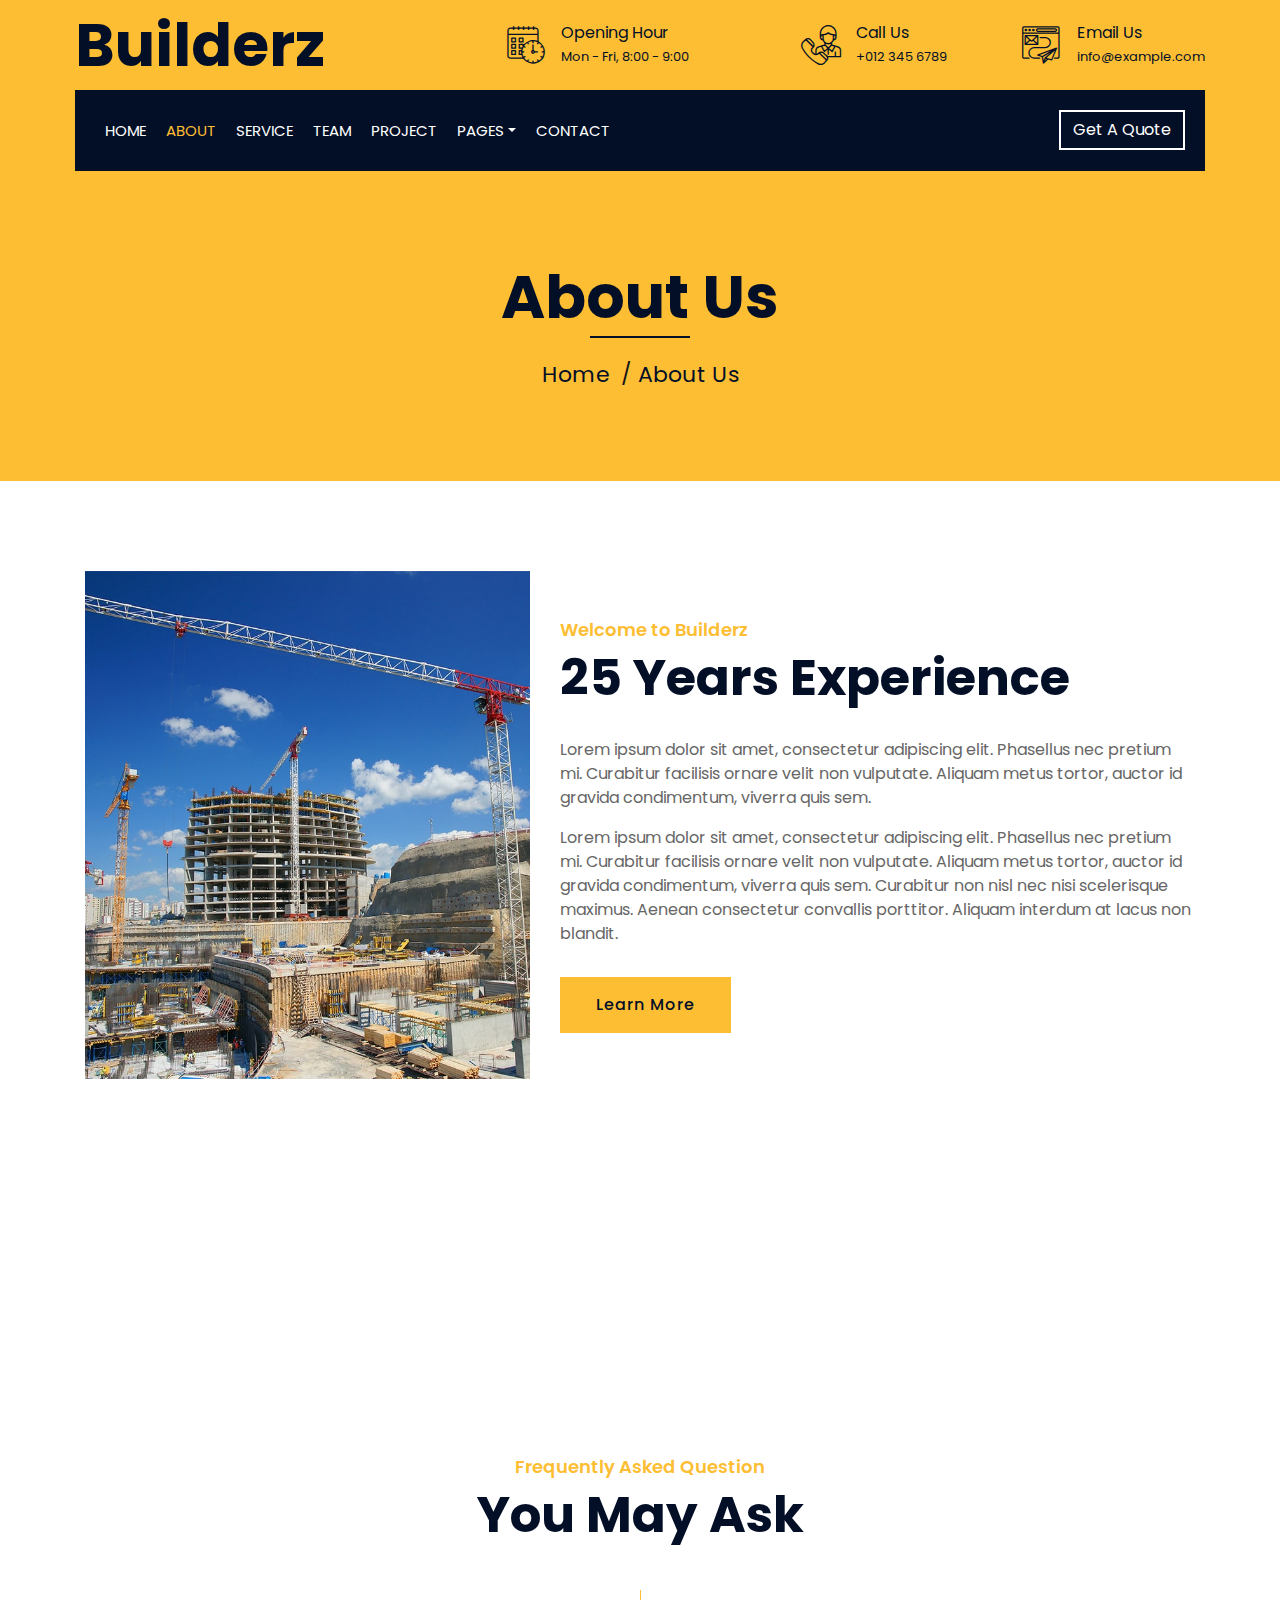
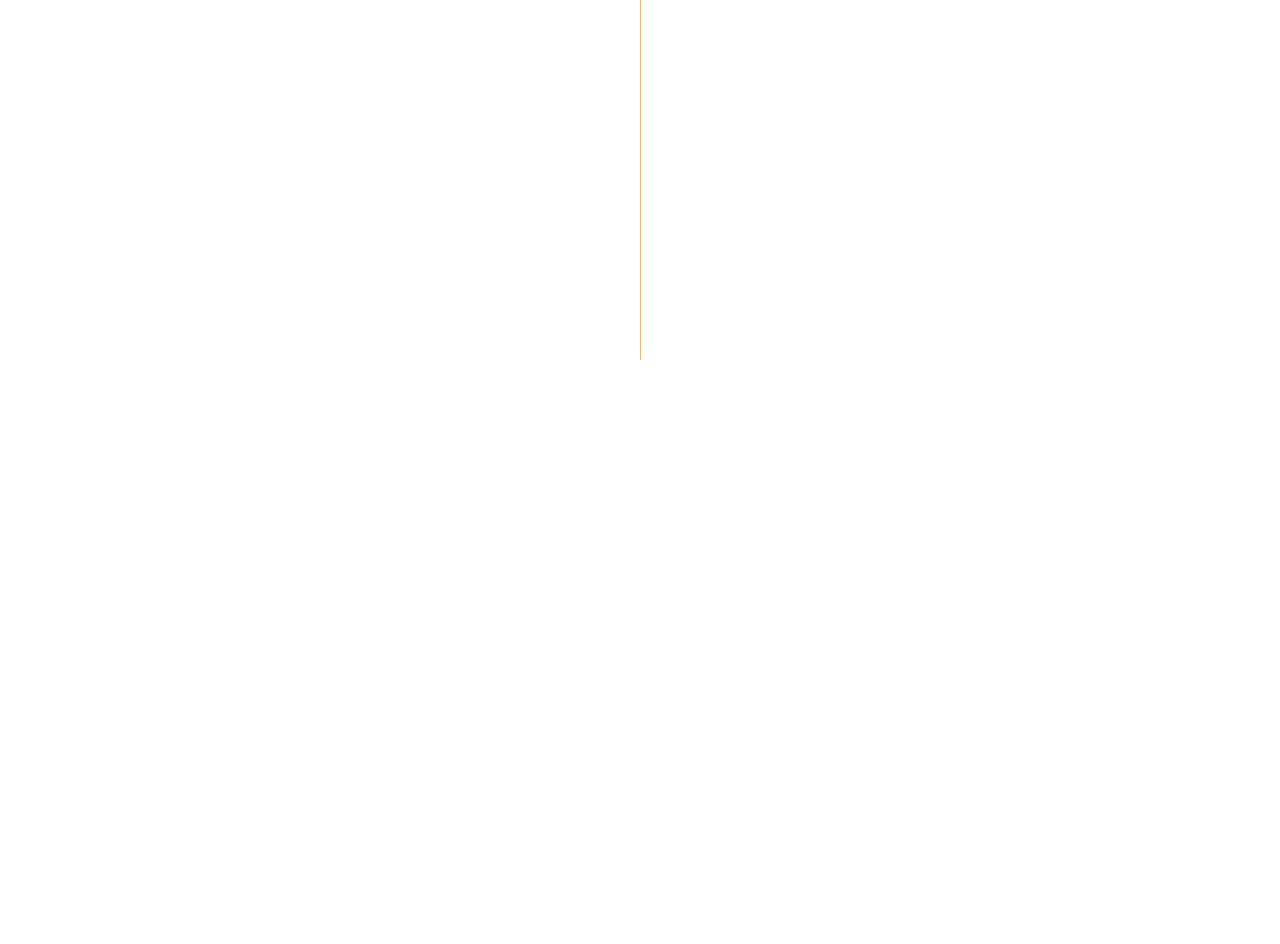
<file: about.html>
<!DOCTYPE html>
<html lang="en">
    <head>
        <meta charset="utf-8">
        <title>Builderz - Construction Company Website Template</title>
        <meta content="width=device-width, initial-scale=1.0" name="viewport">
        <meta content="Construction Company Website Template" name="keywords">
        <meta content="Construction Company Website Template" name="description">

        <!-- Favicon -->
        <link href="img/favicon.ico" rel="icon">

        <!-- Google Font -->
        <link href="https://fonts.googleapis.com/css2?family=Poppins:wght@100;200;300;400;500;600;700;800;900&display=swap" rel="stylesheet">

        <!-- CSS Libraries -->
        <link href="https://stackpath.bootstrapcdn.com/bootstrap/4.4.1/css/bootstrap.min.css" rel="stylesheet">
        <link href="https://cdnjs.cloudflare.com/ajax/libs/font-awesome/5.10.0/css/all.min.css" rel="stylesheet">
        <link href="lib/flaticon/font/flaticon.css" rel="stylesheet"> 
        <link href="lib/animate/animate.min.css" rel="stylesheet">
        <link href="lib/owlcarousel/assets/owl.carousel.min.css" rel="stylesheet">
        <link href="lib/lightbox/css/lightbox.min.css" rel="stylesheet">
        <link href="lib/slick/slick.css" rel="stylesheet">
        <link href="lib/slick/slick-theme.css" rel="stylesheet">

        <!-- Template Stylesheet -->
        <link href="css/style.css" rel="stylesheet">
    </head>

    <body>
        <div class="wrapper">
            <!-- Top Bar Start -->
            <div class="top-bar">
                <div class="container-fluid">
                    <div class="row align-items-center">
                        <div class="col-lg-4 col-md-12">
                            <div class="logo">
                                <a href="index.html">
                                    <h1>Builderz</h1>
                                    <!-- <img src="img/logo.jpg" alt="Logo"> -->
                                </a>
                            </div>
                        </div>
                        <div class="col-lg-8 col-md-7 d-none d-lg-block">
                            <div class="row">
                                <div class="col-4">
                                    <div class="top-bar-item">
                                        <div class="top-bar-icon">
                                            <i class="flaticon-calendar"></i>
                                        </div>
                                        <div class="top-bar-text">
                                            <h3>Opening Hour</h3>
                                            <p>Mon - Fri, 8:00 - 9:00</p>
                                        </div>
                                    </div>
                                </div>
                                <div class="col-4">
                                    <div class="top-bar-item">
                                        <div class="top-bar-icon">
                                            <i class="flaticon-call"></i>
                                        </div>
                                        <div class="top-bar-text">
                                            <h3>Call Us</h3>
                                            <p>+012 345 6789</p>
                                        </div>
                                    </div>
                                </div>
                                <div class="col-4">
                                    <div class="top-bar-item">
                                        <div class="top-bar-icon">
                                            <i class="flaticon-send-mail"></i>
                                        </div>
                                        <div class="top-bar-text">
                                            <h3>Email Us</h3>
                                            <p>info@example.com</p>
                                        </div>
                                    </div>
                                </div>
                            </div>
                        </div>
                    </div>
                </div>
            </div>
            <!-- Top Bar End -->

            <!-- Nav Bar Start -->
            <div class="nav-bar">
                <div class="container-fluid">
                    <nav class="navbar navbar-expand-lg bg-dark navbar-dark">
                        <a href="#" class="navbar-brand">MENU</a>
                        <button type="button" class="navbar-toggler" data-toggle="collapse" data-target="#navbarCollapse">
                            <span class="navbar-toggler-icon"></span>
                        </button>

                        <div class="collapse navbar-collapse justify-content-between" id="navbarCollapse">
                            <div class="navbar-nav mr-auto">
                                <a href="index.html" class="nav-item nav-link">Home</a>
                                <a href="about.html" class="nav-item nav-link active">About</a>
                                <a href="service.html" class="nav-item nav-link">Service</a>
                                <a href="team.html" class="nav-item nav-link">Team</a>
                                <a href="portfolio.html" class="nav-item nav-link">Project</a>
                                <div class="nav-item dropdown">
                                    <a href="#" class="nav-link dropdown-toggle" data-toggle="dropdown">Pages</a>
                                    <div class="dropdown-menu">
                                        <a href="blog.html" class="dropdown-item">Blog Page</a>
                                        <a href="single.html" class="dropdown-item">Single Page</a>
                                    </div>
                                </div>
                                <a href="contact.html" class="nav-item nav-link">Contact</a>
                            </div>
                            <div class="ml-auto">
                                <a class="btn" href="#">Get A Quote</a>
                            </div>
                        </div>
                    </nav>
                </div>
            </div>
            <!-- Nav Bar End -->
            
            
            <!-- Page Header Start -->
            <div class="page-header">
                <div class="container">
                    <div class="row">
                        <div class="col-12">
                            <h2>About Us</h2>
                        </div>
                        <div class="col-12">
                            <a href="">Home</a>
                            <a href="">About Us</a>
                        </div>
                    </div>
                </div>
            </div>
            <!-- Page Header End -->


            <!-- About Start -->
            <div class="about wow fadeInUp" data-wow-delay="0.1s">
                <div class="container">
                    <div class="row align-items-center">
                        <div class="col-lg-5 col-md-6">
                            <div class="about-img">
                                <img src="img/about.jpg" alt="Image">
                            </div>
                        </div>
                        <div class="col-lg-7 col-md-6">
                            <div class="section-header text-left">
                                <p>Welcome to Builderz</p>
                                <h2>25 Years Experience</h2>
                            </div>
                            <div class="about-text">
                                <p>
                                    Lorem ipsum dolor sit amet, consectetur adipiscing elit. Phasellus nec pretium mi. Curabitur facilisis ornare velit non vulputate. Aliquam metus tortor, auctor id gravida condimentum, viverra quis sem.
                                </p>
                                <p>
                                    Lorem ipsum dolor sit amet, consectetur adipiscing elit. Phasellus nec pretium mi. Curabitur facilisis ornare velit non vulputate. Aliquam metus tortor, auctor id gravida condimentum, viverra quis sem. Curabitur non nisl nec nisi scelerisque maximus. Aenean consectetur convallis porttitor. Aliquam interdum at lacus non blandit.
                                </p>
                                <a class="btn" href="">Learn More</a>
                            </div>
                        </div>
                    </div>
                </div>
            </div>
            <!-- About End -->
            
            
            <!-- Fact Start -->
            <div class="fact">
                <div class="container-fluid">
                    <div class="row counters">
                        <div class="col-md-6 fact-left wow slideInLeft">
                            <div class="row">
                                <div class="col-6">
                                    <div class="fact-icon">
                                        <i class="flaticon-worker"></i>
                                    </div>
                                    <div class="fact-text">
                                        <h2 data-toggle="counter-up">109</h2>
                                        <p>Expert Workers</p>
                                    </div>
                                </div>
                                <div class="col-6">
                                    <div class="fact-icon">
                                        <i class="flaticon-building"></i>
                                    </div>
                                    <div class="fact-text">
                                        <h2 data-toggle="counter-up">485</h2>
                                        <p>Happy Clients</p>
                                    </div>
                                </div>
                            </div>
                        </div>
                        <div class="col-md-6 fact-right wow slideInRight">
                            <div class="row">
                                <div class="col-6">
                                    <div class="fact-icon">
                                        <i class="flaticon-address"></i>
                                    </div>
                                    <div class="fact-text">
                                        <h2 data-toggle="counter-up">789</h2>
                                        <p>Completed Projects</p>
                                    </div>
                                </div>
                                <div class="col-6">
                                    <div class="fact-icon">
                                        <i class="flaticon-crane"></i>
                                    </div>
                                    <div class="fact-text">
                                        <h2 data-toggle="counter-up">890</h2>
                                        <p>Running Projects</p>
                                    </div>
                                </div>
                            </div>
                        </div>
                    </div>
                </div>
            </div>
            <!-- Fact End -->
            
            
            <!-- FAQs Start -->
            <div class="faqs">
                <div class="container">
                    <div class="section-header text-center">
                        <p>Frequently Asked Question</p>
                        <h2>You May Ask</h2>
                    </div>
                    <div class="row">
                        <div class="col-md-6">
                            <div id="accordion-1">
                                <div class="card wow fadeInLeft" data-wow-delay="0.1s">
                                    <div class="card-header">
                                        <a class="card-link collapsed" data-toggle="collapse" href="#collapseOne">
                                            Lorem ipsum dolor sit amet?
                                        </a>
                                    </div>
                                    <div id="collapseOne" class="collapse" data-parent="#accordion-1">
                                        <div class="card-body">
                                            Lorem ipsum dolor sit amet, consectetur adipiscing elit. Phasellus nec pretium mi. Curabitur facilisis ornare velit non.
                                        </div>
                                    </div>
                                </div>
                                <div class="card wow fadeInLeft" data-wow-delay="0.2s">
                                    <div class="card-header">
                                        <a class="card-link collapsed" data-toggle="collapse" href="#collapseTwo">
                                            Lorem ipsum dolor sit amet?
                                        </a>
                                    </div>
                                    <div id="collapseTwo" class="collapse" data-parent="#accordion-1">
                                        <div class="card-body">
                                            Lorem ipsum dolor sit amet, consectetur adipiscing elit. Phasellus nec pretium mi. Curabitur facilisis ornare velit non.
                                        </div>
                                    </div>
                                </div>
                                <div class="card wow fadeInLeft" data-wow-delay="0.3s">
                                    <div class="card-header">
                                        <a class="card-link collapsed" data-toggle="collapse" href="#collapseThree">
                                            Lorem ipsum dolor sit amet?
                                        </a>
                                    </div>
                                    <div id="collapseThree" class="collapse" data-parent="#accordion-1">
                                        <div class="card-body">
                                            Lorem ipsum dolor sit amet, consectetur adipiscing elit. Phasellus nec pretium mi. Curabitur facilisis ornare velit non.
                                        </div>
                                    </div>
                                </div>
                                <div class="card wow fadeInLeft" data-wow-delay="0.4s">
                                    <div class="card-header">
                                        <a class="card-link collapsed" data-toggle="collapse" href="#collapseFour">
                                            Lorem ipsum dolor sit amet?
                                        </a>
                                    </div>
                                    <div id="collapseFour" class="collapse" data-parent="#accordion-1">
                                        <div class="card-body">
                                            Lorem ipsum dolor sit amet, consectetur adipiscing elit. Phasellus nec pretium mi. Curabitur facilisis ornare velit non.
                                        </div>
                                    </div>
                                </div>
                                <div class="card wow fadeInLeft" data-wow-delay="0.5s">
                                    <div class="card-header">
                                        <a class="card-link collapsed" data-toggle="collapse" href="#collapseFive">
                                            Lorem ipsum dolor sit amet?
                                        </a>
                                    </div>
                                    <div id="collapseFive" class="collapse" data-parent="#accordion-1">
                                        <div class="card-body">
                                            Lorem ipsum dolor sit amet, consectetur adipiscing elit. Phasellus nec pretium mi. Curabitur facilisis ornare velit non.
                                        </div>
                                    </div>
                                </div>
                            </div>
                        </div>
                        <div class="col-md-6">
                            <div id="accordion-2">
                                <div class="card wow fadeInRight" data-wow-delay="0.1s">
                                    <div class="card-header">
                                        <a class="card-link collapsed" data-toggle="collapse" href="#collapseSix">
                                            Lorem ipsum dolor sit amet?
                                        </a>
                                    </div>
                                    <div id="collapseSix" class="collapse" data-parent="#accordion-2">
                                        <div class="card-body">
                                            Lorem ipsum dolor sit amet, consectetur adipiscing elit. Phasellus nec pretium mi. Curabitur facilisis ornare velit non.
                                        </div>
                                    </div>
                                </div>
                                <div class="card wow fadeInRight" data-wow-delay="0.2s">
                                    <div class="card-header">
                                        <a class="card-link collapsed" data-toggle="collapse" href="#collapseSeven">
                                            Lorem ipsum dolor sit amet?
                                        </a>
                                    </div>
                                    <div id="collapseSeven" class="collapse" data-parent="#accordion-2">
                                        <div class="card-body">
                                            Lorem ipsum dolor sit amet, consectetur adipiscing elit. Phasellus nec pretium mi. Curabitur facilisis ornare velit non.
                                        </div>
                                    </div>
                                </div>
                                <div class="card wow fadeInRight" data-wow-delay="0.3s">
                                    <div class="card-header">
                                        <a class="card-link collapsed" data-toggle="collapse" href="#collapseEight">
                                            Lorem ipsum dolor sit amet?
                                        </a>
                                    </div>
                                    <div id="collapseEight" class="collapse" data-parent="#accordion-2">
                                        <div class="card-body">
                                            Lorem ipsum dolor sit amet, consectetur adipiscing elit. Phasellus nec pretium mi. Curabitur facilisis ornare velit non.
                                        </div>
                                    </div>
                                </div>
                                <div class="card wow fadeInRight" data-wow-delay="0.4s">
                                    <div class="card-header">
                                        <a class="card-link collapsed" data-toggle="collapse" href="#collapseNine">
                                            Lorem ipsum dolor sit amet?
                                        </a>
                                    </div>
                                    <div id="collapseNine" class="collapse" data-parent="#accordion-2">
                                        <div class="card-body">
                                            Lorem ipsum dolor sit amet, consectetur adipiscing elit. Phasellus nec pretium mi. Curabitur facilisis ornare velit non.
                                        </div>
                                    </div>
                                </div>
                                <div class="card wow fadeInRight" data-wow-delay="0.5s">
                                    <div class="card-header">
                                        <a class="card-link collapsed" data-toggle="collapse" href="#collapseTen">
                                            Lorem ipsum dolor sit amet?
                                        </a>
                                    </div>
                                    <div id="collapseTen" class="collapse" data-parent="#accordion-2">
                                        <div class="card-body">
                                            Lorem ipsum dolor sit amet, consectetur adipiscing elit. Phasellus nec pretium mi. Curabitur facilisis ornare velit non.
                                        </div>
                                    </div>
                                </div>
                            </div>
                        </div>
                    </div>
                </div>
            </div>
            <!-- FAQs End -->


            <!-- Footer Start -->
            <div class="footer wow fadeIn" data-wow-delay="0.3s">
                <div class="container">
                    <div class="row">
                        <div class="col-md-6 col-lg-3">
                            <div class="footer-contact">
                                <h2>Office Contact</h2>
                                <p><i class="fa fa-map-marker-alt"></i>123 Street, New York, USA</p>
                                <p><i class="fa fa-phone-alt"></i>+012 345 67890</p>
                                <p><i class="fa fa-envelope"></i>info@example.com</p>
                                <div class="footer-social">
                                    <a href=""><i class="fab fa-twitter"></i></a>
                                    <a href=""><i class="fab fa-facebook-f"></i></a>
                                    <a href=""><i class="fab fa-youtube"></i></a>
                                    <a href=""><i class="fab fa-instagram"></i></a>
                                    <a href=""><i class="fab fa-linkedin-in"></i></a>
                                </div>
                            </div>
                        </div>
                        <div class="col-md-6 col-lg-3">
                            <div class="footer-link">
                                <h2>Services Areas</h2>
                                <a href="">Building Construction</a>
                                <a href="">House Renovation</a>
                                <a href="">Architecture Design</a>
                                <a href="">Interior Design</a>
                                <a href="">Painting</a>
                            </div>
                        </div>
                        <div class="col-md-6 col-lg-3">
                            <div class="footer-link">
                                <h2>Useful Pages</h2>
                                <a href="">About Us</a>
                                <a href="">Contact Us</a>
                                <a href="">Our Team</a>
                                <a href="">Projects</a>
                                <a href="">Testimonial</a>
                            </div>
                        </div>
                        <div class="col-md-6 col-lg-3">
                            <div class="newsletter">
                                <h2>Newsletter</h2>
                                <p>
                                    Lorem ipsum dolor sit amet elit. Phasellus nec pretium mi. Curabitur facilisis ornare velit non vulpu
                                </p>
                                <div class="form">
                                    <input class="form-control" placeholder="Email here">
                                    <button class="btn">Submit</button>
                                </div>
                            </div>
                        </div>
                    </div>
                </div>
                <div class="container footer-menu">
                    <div class="f-menu">
                        <a href="">Terms of use</a>
                        <a href="">Privacy policy</a>
                        <a href="">Cookies</a>
                        <a href="">Help</a>
                        <a href="">FQAs</a>
                    </div>
                </div>
                <div class="container copyright">
                    <div class="row">
                        <div class="col-md-6">
                            <p>&copy; <a href="#">Your Site Name</a>, All Right Reserved.</p>
                        </div>
                        <div class="col-md-6">
                            <p>Designed By <a href="https://htmlcodex.com">HTML Codex</a></p>
                        </div>
                    </div>
                </div>
            </div>
            <!-- Footer End -->

            <a href="#" class="back-to-top"><i class="fa fa-chevron-up"></i></a>
        </div>

        <!-- JavaScript Libraries -->
        <script src="https://code.jquery.com/jquery-3.4.1.min.js"></script>
        <script src="https://stackpath.bootstrapcdn.com/bootstrap/4.4.1/js/bootstrap.bundle.min.js"></script>
        <script src="lib/easing/easing.min.js"></script>
        <script src="lib/wow/wow.min.js"></script>
        <script src="lib/owlcarousel/owl.carousel.min.js"></script>
        <script src="lib/isotope/isotope.pkgd.min.js"></script>
        <script src="lib/lightbox/js/lightbox.min.js"></script>
        <script src="lib/waypoints/waypoints.min.js"></script>
        <script src="lib/counterup/counterup.min.js"></script>
        <script src="lib/slick/slick.min.js"></script>

        <!-- Template Javascript -->
        <script src="js/main.js"></script>
    </body>
</html>
</file>
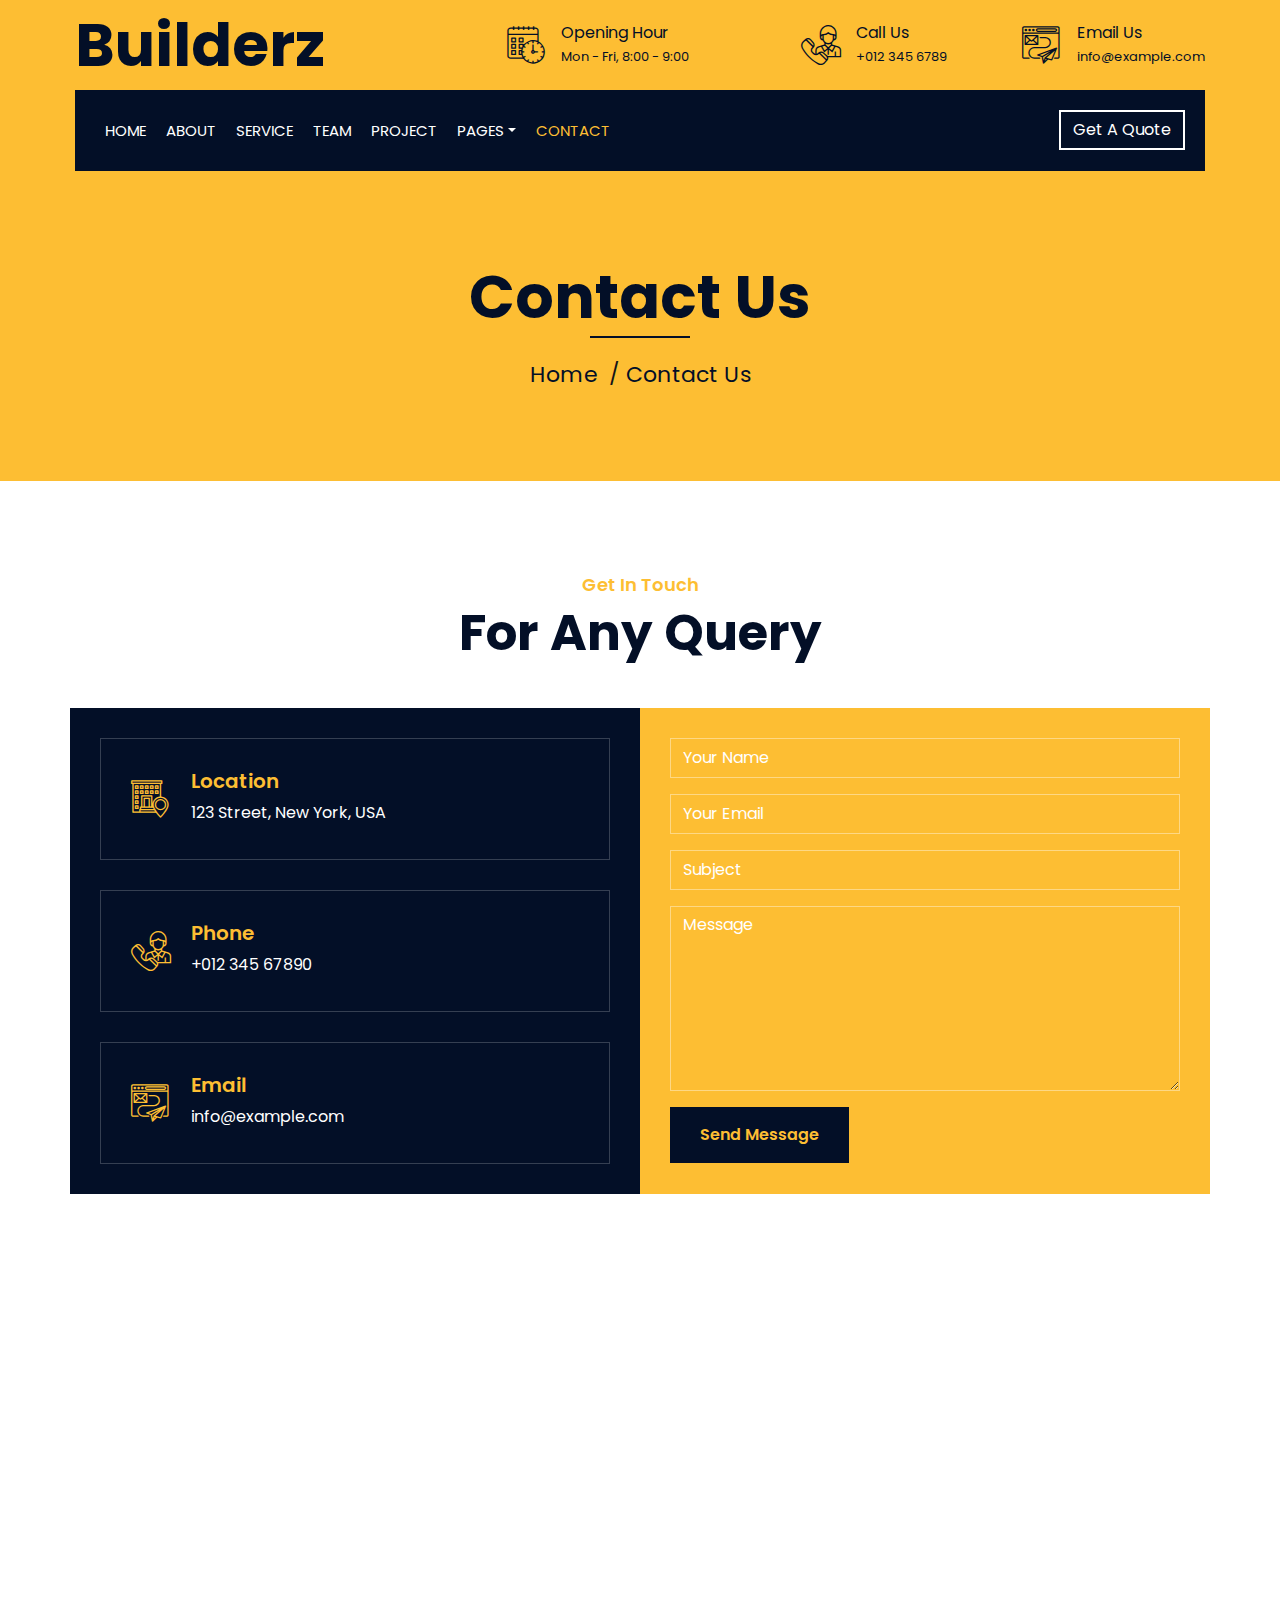
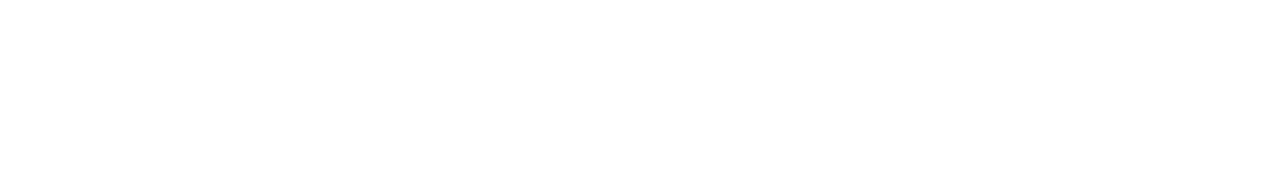
<file: contact.html>
<!DOCTYPE html>
<html lang="en">
    <head>
        <meta charset="utf-8">
        <title>Builderz - Construction Company Website Template</title>
        <meta content="width=device-width, initial-scale=1.0" name="viewport">
        <meta content="Construction Company Website Template" name="keywords">
        <meta content="Construction Company Website Template" name="description">

        <!-- Favicon -->
        <link href="img/favicon.ico" rel="icon">

        <!-- Google Font -->
        <link href="https://fonts.googleapis.com/css2?family=Poppins:wght@100;200;300;400;500;600;700;800;900&display=swap" rel="stylesheet">

        <!-- CSS Libraries -->
        <link href="https://stackpath.bootstrapcdn.com/bootstrap/4.4.1/css/bootstrap.min.css" rel="stylesheet">
        <link href="https://cdnjs.cloudflare.com/ajax/libs/font-awesome/5.10.0/css/all.min.css" rel="stylesheet">
        <link href="lib/flaticon/font/flaticon.css" rel="stylesheet"> 
        <link href="lib/animate/animate.min.css" rel="stylesheet">
        <link href="lib/owlcarousel/assets/owl.carousel.min.css" rel="stylesheet">
        <link href="lib/lightbox/css/lightbox.min.css" rel="stylesheet">
        <link href="lib/slick/slick.css" rel="stylesheet">
        <link href="lib/slick/slick-theme.css" rel="stylesheet">

        <!-- Template Stylesheet -->
        <link href="css/style.css" rel="stylesheet">
    </head>

    <body>
        <div class="wrapper">
            <!-- Top Bar Start -->
            <div class="top-bar">
                <div class="container-fluid">
                    <div class="row align-items-center">
                        <div class="col-lg-4 col-md-12">
                            <div class="logo">
                                <a href="index.html">
                                    <h1>Builderz</h1>
                                    <!-- <img src="img/logo.jpg" alt="Logo"> -->
                                </a>
                            </div>
                        </div>
                        <div class="col-lg-8 col-md-7 d-none d-lg-block">
                            <div class="row">
                                <div class="col-4">
                                    <div class="top-bar-item">
                                        <div class="top-bar-icon">
                                            <i class="flaticon-calendar"></i>
                                        </div>
                                        <div class="top-bar-text">
                                            <h3>Opening Hour</h3>
                                            <p>Mon - Fri, 8:00 - 9:00</p>
                                        </div>
                                    </div>
                                </div>
                                <div class="col-4">
                                    <div class="top-bar-item">
                                        <div class="top-bar-icon">
                                            <i class="flaticon-call"></i>
                                        </div>
                                        <div class="top-bar-text">
                                            <h3>Call Us</h3>
                                            <p>+012 345 6789</p>
                                        </div>
                                    </div>
                                </div>
                                <div class="col-4">
                                    <div class="top-bar-item">
                                        <div class="top-bar-icon">
                                            <i class="flaticon-send-mail"></i>
                                        </div>
                                        <div class="top-bar-text">
                                            <h3>Email Us</h3>
                                            <p>info@example.com</p>
                                        </div>
                                    </div>
                                </div>
                            </div>
                        </div>
                    </div>
                </div>
            </div>
            <!-- Top Bar End -->

            <!-- Nav Bar Start -->
            <div class="nav-bar">
                <div class="container-fluid">
                    <nav class="navbar navbar-expand-lg bg-dark navbar-dark">
                        <a href="#" class="navbar-brand">MENU</a>
                        <button type="button" class="navbar-toggler" data-toggle="collapse" data-target="#navbarCollapse">
                            <span class="navbar-toggler-icon"></span>
                        </button>

                        <div class="collapse navbar-collapse justify-content-between" id="navbarCollapse">
                            <div class="navbar-nav mr-auto">
                                <a href="index.html" class="nav-item nav-link">Home</a>
                                <a href="about.html" class="nav-item nav-link">About</a>
                                <a href="service.html" class="nav-item nav-link">Service</a>
                                <a href="team.html" class="nav-item nav-link">Team</a>
                                <a href="portfolio.html" class="nav-item nav-link">Project</a>
                                <div class="nav-item dropdown">
                                    <a href="#" class="nav-link dropdown-toggle" data-toggle="dropdown">Pages</a>
                                    <div class="dropdown-menu">
                                        <a href="blog.html" class="dropdown-item">Blog Page</a>
                                        <a href="single.html" class="dropdown-item">Single Page</a>
                                    </div>
                                </div>
                                <a href="contact.html" class="nav-item nav-link active">Contact</a>
                            </div>
                            <div class="ml-auto">
                                <a class="btn" href="#">Get A Quote</a>
                            </div>
                        </div>
                    </nav>
                </div>
            </div>
            <!-- Nav Bar End -->
            
            
            <!-- Page Header Start -->
            <div class="page-header">
                <div class="container">
                    <div class="row">
                        <div class="col-12">
                            <h2>Contact Us</h2>
                        </div>
                        <div class="col-12">
                            <a href="">Home</a>
                            <a href="">Contact Us</a>
                        </div>
                    </div>
                </div>
            </div>
            <!-- Page Header End -->


            <!-- Contact Start -->
            <div class="contact wow fadeInUp">
                <div class="container">
                    <div class="section-header text-center">
                        <p>Get In Touch</p>
                        <h2>For Any Query</h2>
                    </div>
                    <div class="row">
                        <div class="col-md-6">
                            <div class="contact-info">
                                <div class="contact-item">
                                    <i class="flaticon-address"></i>
                                    <div class="contact-text">
                                        <h2>Location</h2>
                                        <p>123 Street, New York, USA</p>
                                    </div>
                                </div>
                                <div class="contact-item">
                                    <i class="flaticon-call"></i>
                                    <div class="contact-text">
                                        <h2>Phone</h2>
                                        <p>+012 345 67890</p>
                                    </div>
                                </div>
                                <div class="contact-item">
                                    <i class="flaticon-send-mail"></i>
                                    <div class="contact-text">
                                        <h2>Email</h2>
                                        <p>info@example.com</p>
                                    </div>
                                </div>
                            </div>
                        </div>
                        <div class="col-md-6">
                            <div class="contact-form">
                                <div id="success"></div>
                                <form name="sentMessage" id="contactForm" novalidate="novalidate">
                                    <div class="control-group">
                                        <input type="text" class="form-control" id="name" placeholder="Your Name" required="required" data-validation-required-message="Please enter your name" />
                                        <p class="help-block text-danger"></p>
                                    </div>
                                    <div class="control-group">
                                        <input type="email" class="form-control" id="email" placeholder="Your Email" required="required" data-validation-required-message="Please enter your email" />
                                        <p class="help-block text-danger"></p>
                                    </div>
                                    <div class="control-group">
                                        <input type="text" class="form-control" id="subject" placeholder="Subject" required="required" data-validation-required-message="Please enter a subject" />
                                        <p class="help-block text-danger"></p>
                                    </div>
                                    <div class="control-group">
                                        <textarea class="form-control" id="message" placeholder="Message" required="required" data-validation-required-message="Please enter your message"></textarea>
                                        <p class="help-block text-danger"></p>
                                    </div>
                                    <div>
                                        <button class="btn" type="submit" id="sendMessageButton">Send Message</button>
                                    </div>
                                </form>
                            </div>
                        </div>
                    </div>
                </div>
            </div>
            <!-- Contact End -->


            <!-- Footer Start -->
            <div class="footer wow fadeIn" data-wow-delay="0.3s">
                <div class="container">
                    <div class="row">
                        <div class="col-md-6 col-lg-3">
                            <div class="footer-contact">
                                <h2>Office Contact</h2>
                                <p><i class="fa fa-map-marker-alt"></i>123 Street, New York, USA</p>
                                <p><i class="fa fa-phone-alt"></i>+012 345 67890</p>
                                <p><i class="fa fa-envelope"></i>info@example.com</p>
                                <div class="footer-social">
                                    <a href=""><i class="fab fa-twitter"></i></a>
                                    <a href=""><i class="fab fa-facebook-f"></i></a>
                                    <a href=""><i class="fab fa-youtube"></i></a>
                                    <a href=""><i class="fab fa-instagram"></i></a>
                                    <a href=""><i class="fab fa-linkedin-in"></i></a>
                                </div>
                            </div>
                        </div>
                        <div class="col-md-6 col-lg-3">
                            <div class="footer-link">
                                <h2>Services Areas</h2>
                                <a href="">Building Construction</a>
                                <a href="">House Renovation</a>
                                <a href="">Architecture Design</a>
                                <a href="">Interior Design</a>
                                <a href="">Painting</a>
                            </div>
                        </div>
                        <div class="col-md-6 col-lg-3">
                            <div class="footer-link">
                                <h2>Useful Pages</h2>
                                <a href="">About Us</a>
                                <a href="">Contact Us</a>
                                <a href="">Our Team</a>
                                <a href="">Projects</a>
                                <a href="">Testimonial</a>
                            </div>
                        </div>
                        <div class="col-md-6 col-lg-3">
                            <div class="newsletter">
                                <h2>Newsletter</h2>
                                <p>
                                    Lorem ipsum dolor sit amet elit. Phasellus nec pretium mi. Curabitur facilisis ornare velit non vulpu
                                </p>
                                <div class="form">
                                    <input class="form-control" placeholder="Email here">
                                    <button class="btn">Submit</button>
                                </div>
                            </div>
                        </div>
                    </div>
                </div>
                <div class="container footer-menu">
                    <div class="f-menu">
                        <a href="">Terms of use</a>
                        <a href="">Privacy policy</a>
                        <a href="">Cookies</a>
                        <a href="">Help</a>
                        <a href="">FQAs</a>
                    </div>
                </div>
                <div class="container copyright">
                    <div class="row">
                        <div class="col-md-6">
                            <p>&copy; <a href="#">Your Site Name</a>, All Right Reserved.</p>
                        </div>
                        <div class="col-md-6">
                            <p>Designed By <a href="https://htmlcodex.com">HTML Codex</a></p>
                        </div>
                    </div>
                </div>
            </div>
            <!-- Footer End -->

            <a href="#" class="back-to-top"><i class="fa fa-chevron-up"></i></a>
        </div>

        <!-- JavaScript Libraries -->
        <script src="https://code.jquery.com/jquery-3.4.1.min.js"></script>
        <script src="https://stackpath.bootstrapcdn.com/bootstrap/4.4.1/js/bootstrap.bundle.min.js"></script>
        <script src="lib/easing/easing.min.js"></script>
        <script src="lib/wow/wow.min.js"></script>
        <script src="lib/owlcarousel/owl.carousel.min.js"></script>
        <script src="lib/isotope/isotope.pkgd.min.js"></script>
        <script src="lib/lightbox/js/lightbox.min.js"></script>
        <script src="lib/waypoints/waypoints.min.js"></script>
        <script src="lib/counterup/counterup.min.js"></script>
        <script src="lib/slick/slick.min.js"></script>
        
        <!-- Contact Javascript File -->
        <script src="mail/jqBootstrapValidation.min.js"></script>
        <script src="mail/contact.js"></script>

        <!-- Template Javascript -->
        <script src="js/main.js"></script>
    </body>
</html>
</file>
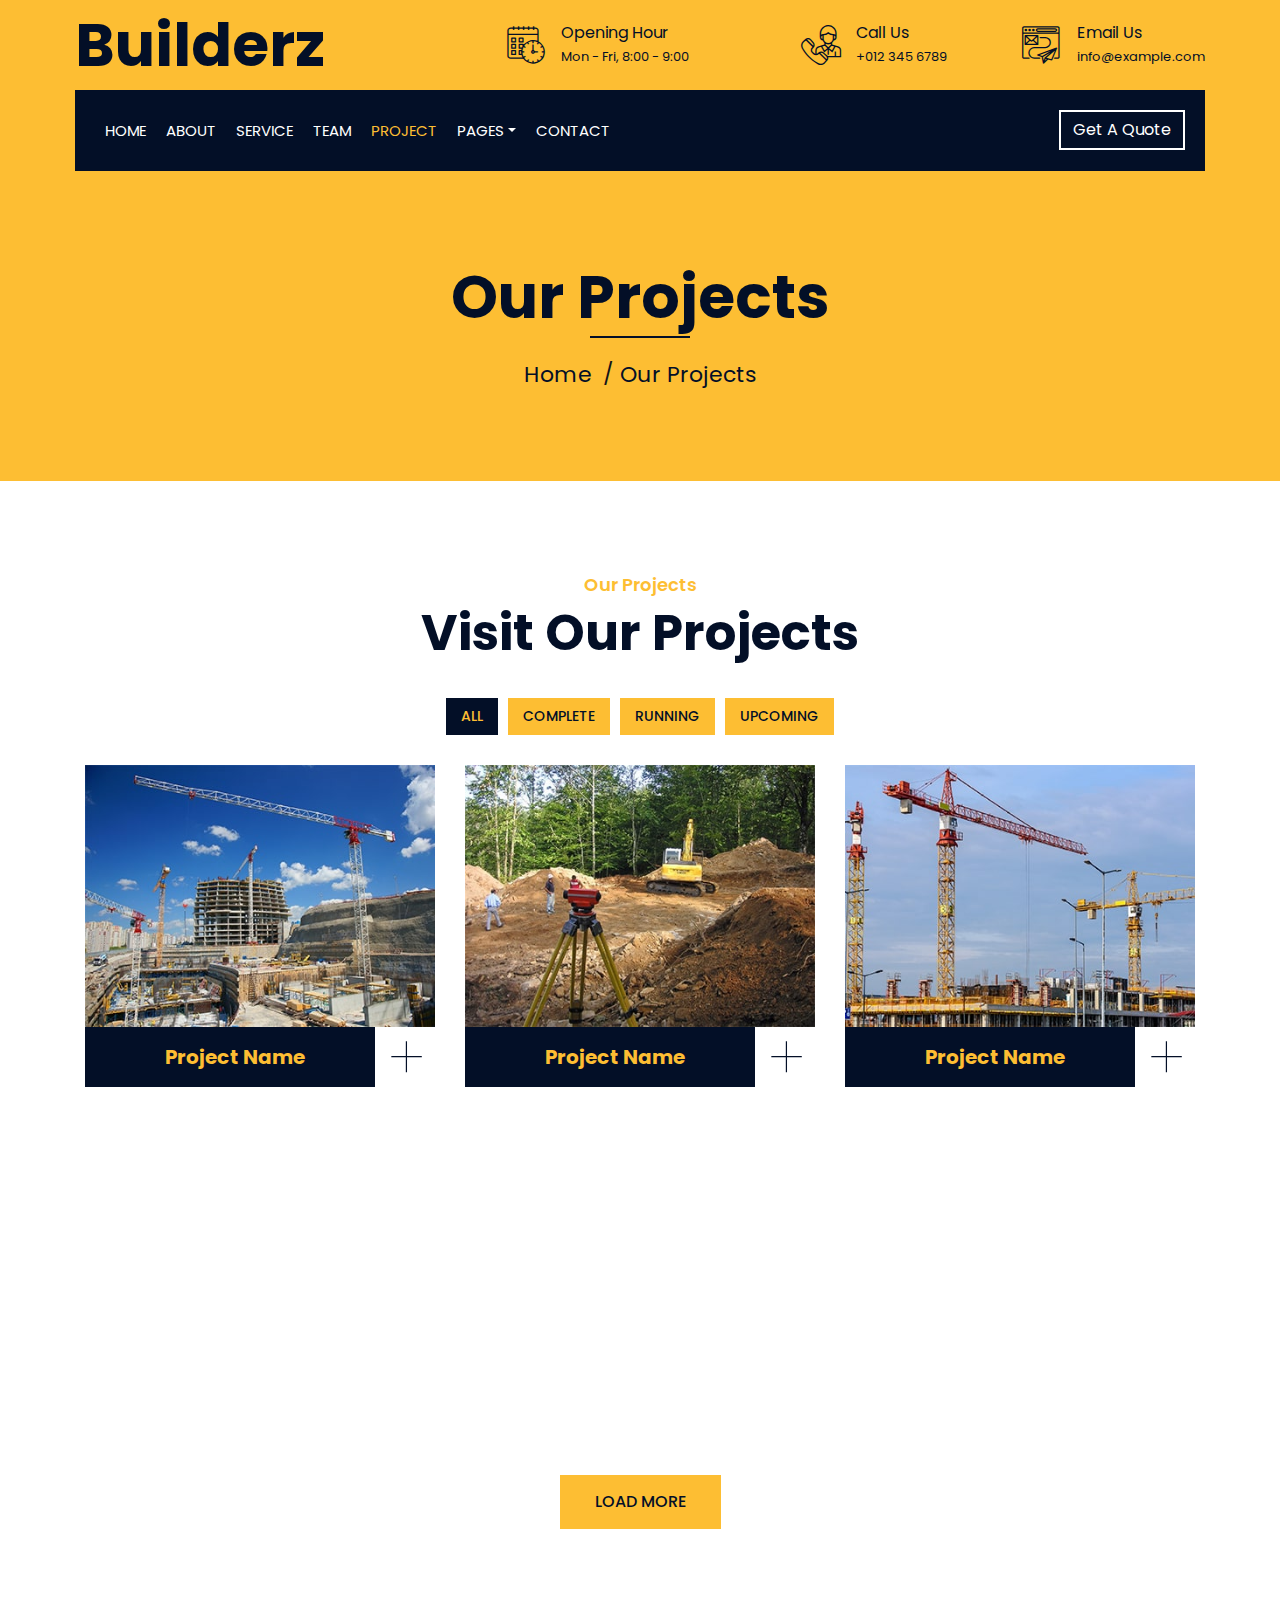
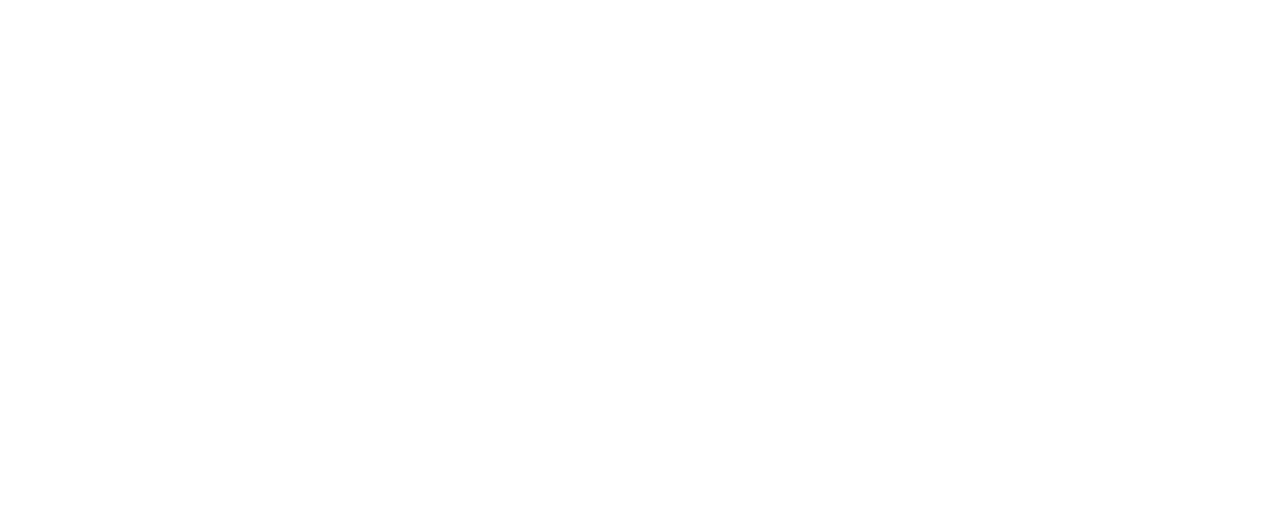
<file: portfolio.html>
<!DOCTYPE html>
<html lang="en">
    <head>
        <meta charset="utf-8">
        <title>Builderz - Construction Company Website Template</title>
        <meta content="width=device-width, initial-scale=1.0" name="viewport">
        <meta content="Construction Company Website Template" name="keywords">
        <meta content="Construction Company Website Template" name="description">

        <!-- Favicon -->
        <link href="img/favicon.ico" rel="icon">

        <!-- Google Font -->
        <link href="https://fonts.googleapis.com/css2?family=Poppins:wght@100;200;300;400;500;600;700;800;900&display=swap" rel="stylesheet">

        <!-- CSS Libraries -->
        <link href="https://stackpath.bootstrapcdn.com/bootstrap/4.4.1/css/bootstrap.min.css" rel="stylesheet">
        <link href="https://cdnjs.cloudflare.com/ajax/libs/font-awesome/5.10.0/css/all.min.css" rel="stylesheet">
        <link href="lib/flaticon/font/flaticon.css" rel="stylesheet"> 
        <link href="lib/animate/animate.min.css" rel="stylesheet">
        <link href="lib/owlcarousel/assets/owl.carousel.min.css" rel="stylesheet">
        <link href="lib/lightbox/css/lightbox.min.css" rel="stylesheet">
        <link href="lib/slick/slick.css" rel="stylesheet">
        <link href="lib/slick/slick-theme.css" rel="stylesheet">

        <!-- Template Stylesheet -->
        <link href="css/style.css" rel="stylesheet">
    </head>

    <body>
        <div class="wrapper">
            <!-- Top Bar Start -->
            <div class="top-bar">
                <div class="container-fluid">
                    <div class="row align-items-center">
                        <div class="col-lg-4 col-md-12">
                            <div class="logo">
                                <a href="index.html">
                                    <h1>Builderz</h1>
                                    <!-- <img src="img/logo.jpg" alt="Logo"> -->
                                </a>
                            </div>
                        </div>
                        <div class="col-lg-8 col-md-7 d-none d-lg-block">
                            <div class="row">
                                <div class="col-4">
                                    <div class="top-bar-item">
                                        <div class="top-bar-icon">
                                            <i class="flaticon-calendar"></i>
                                        </div>
                                        <div class="top-bar-text">
                                            <h3>Opening Hour</h3>
                                            <p>Mon - Fri, 8:00 - 9:00</p>
                                        </div>
                                    </div>
                                </div>
                                <div class="col-4">
                                    <div class="top-bar-item">
                                        <div class="top-bar-icon">
                                            <i class="flaticon-call"></i>
                                        </div>
                                        <div class="top-bar-text">
                                            <h3>Call Us</h3>
                                            <p>+012 345 6789</p>
                                        </div>
                                    </div>
                                </div>
                                <div class="col-4">
                                    <div class="top-bar-item">
                                        <div class="top-bar-icon">
                                            <i class="flaticon-send-mail"></i>
                                        </div>
                                        <div class="top-bar-text">
                                            <h3>Email Us</h3>
                                            <p>info@example.com</p>
                                        </div>
                                    </div>
                                </div>
                            </div>
                        </div>
                    </div>
                </div>
            </div>
            <!-- Top Bar End -->

            <!-- Nav Bar Start -->
            <div class="nav-bar">
                <div class="container-fluid">
                    <nav class="navbar navbar-expand-lg bg-dark navbar-dark">
                        <a href="#" class="navbar-brand">MENU</a>
                        <button type="button" class="navbar-toggler" data-toggle="collapse" data-target="#navbarCollapse">
                            <span class="navbar-toggler-icon"></span>
                        </button>

                        <div class="collapse navbar-collapse justify-content-between" id="navbarCollapse">
                            <div class="navbar-nav mr-auto">
                                <a href="index.html" class="nav-item nav-link">Home</a>
                                <a href="about.html" class="nav-item nav-link">About</a>
                                <a href="service.html" class="nav-item nav-link">Service</a>
                                <a href="team.html" class="nav-item nav-link">Team</a>
                                <a href="portfolio.html" class="nav-item nav-link active">Project</a>
                                <div class="nav-item dropdown">
                                    <a href="#" class="nav-link dropdown-toggle" data-toggle="dropdown">Pages</a>
                                    <div class="dropdown-menu">
                                        <a href="blog.html" class="dropdown-item">Blog Page</a>
                                        <a href="single.html" class="dropdown-item">Single Page</a>
                                    </div>
                                </div>
                                <a href="contact.html" class="nav-item nav-link">Contact</a>
                            </div>
                            <div class="ml-auto">
                                <a class="btn" href="#">Get A Quote</a>
                            </div>
                        </div>
                    </nav>
                </div>
            </div>
            <!-- Nav Bar End -->
            
            
            <!-- Page Header Start -->
            <div class="page-header">
                <div class="container">
                    <div class="row">
                        <div class="col-12">
                            <h2>Our Projects</h2>
                        </div>
                        <div class="col-12">
                            <a href="">Home</a>
                            <a href="">Our Projects</a>
                        </div>
                    </div>
                </div>
            </div>
            <!-- Page Header End -->


            <!-- Portfolio Start -->
            <div class="portfolio">
                <div class="container">
                    <div class="section-header text-center">
                        <p>Our Projects</p>
                        <h2>Visit Our Projects</h2>
                    </div>
                    <div class="row">
                        <div class="col-12">
                            <ul id="portfolio-flters">
                                <li data-filter="*" class="filter-active">All</li>
                                <li data-filter=".first">Complete</li>
                                <li data-filter=".second">Running</li>
                                <li data-filter=".third">Upcoming</li>
                            </ul>
                        </div>
                    </div>
                    <div class="row portfolio-container">
                        <div class="col-lg-4 col-md-6 col-sm-12 portfolio-item first wow fadeInUp" data-wow-delay="0.1s">
                            <div class="portfolio-warp">
                                <div class="portfolio-img">
                                    <img src="img/portfolio-1.jpg" alt="Image">
                                    <div class="portfolio-overlay">
                                        <p>
                                            Lorem ipsum dolor sit amet elit. Phasel nec pretium mi. Curabit facilis ornare velit non. Aliqu metus tortor, auctor id gravi condime, viverra quis sem.
                                        </p>
                                    </div>
                                </div>
                                <div class="portfolio-text">
                                    <h3>Project Name</h3>
                                    <a class="btn" href="img/portfolio-1.jpg" data-lightbox="portfolio">+</a>
                                </div>
                            </div>
                        </div>
                        <div class="col-lg-4 col-md-6 col-sm-12 portfolio-item second wow fadeInUp" data-wow-delay="0.2s">
                            <div class="portfolio-warp">
                                <div class="portfolio-img">
                                    <img src="img/portfolio-2.jpg" alt="Image">
                                    <div class="portfolio-overlay">
                                        <p>
                                            Lorem ipsum dolor sit amet elit. Phasel nec pretium mi. Curabit facilis ornare velit non. Aliqu metus tortor, auctor id gravi condime, viverra quis sem.
                                        </p>
                                    </div>
                                </div>
                                <div class="portfolio-text">
                                    <h3>Project Name</h3>
                                    <a class="btn" href="img/portfolio-2.jpg" data-lightbox="portfolio">+</a>
                                </div>
                            </div>
                        </div>
                        <div class="col-lg-4 col-md-6 col-sm-12 portfolio-item third wow fadeInUp" data-wow-delay="0.3s">
                            <div class="portfolio-warp">
                                <div class="portfolio-img">
                                    <img src="img/portfolio-3.jpg" alt="Image">
                                    <div class="portfolio-overlay">
                                        <p>
                                            Lorem ipsum dolor sit amet elit. Phasel nec pretium mi. Curabit facilis ornare velit non. Aliqu metus tortor, auctor id gravi condime, viverra quis sem.
                                        </p>
                                    </div>
                                </div>
                                <div class="portfolio-text">
                                    <h3>Project Name</h3>
                                    <a class="btn" href="img/portfolio-3.jpg" data-lightbox="portfolio">+</a>
                                </div>
                            </div>
                        </div>
                        <div class="col-lg-4 col-md-6 col-sm-12 portfolio-item first wow fadeInUp" data-wow-delay="0.4s">
                            <div class="portfolio-warp">
                                <div class="portfolio-img">
                                    <img src="img/portfolio-4.jpg" alt="Image">
                                    <div class="portfolio-overlay">
                                        <p>
                                            Lorem ipsum dolor sit amet elit. Phasel nec pretium mi. Curabit facilis ornare velit non. Aliqu metus tortor, auctor id gravi condime, viverra quis sem.
                                        </p>
                                    </div>
                                </div>
                                <div class="portfolio-text">
                                    <h3>Project Name</h3>
                                    <a class="btn" href="img/portfolio-4.jpg" data-lightbox="portfolio">+</a>
                                </div>
                            </div>
                        </div>
                        <div class="col-lg-4 col-md-6 col-sm-12 portfolio-item second wow fadeInUp" data-wow-delay="0.5s">
                            <div class="portfolio-warp">
                                <div class="portfolio-img">
                                    <img src="img/portfolio-5.jpg" alt="Image">
                                    <div class="portfolio-overlay">
                                        <p>
                                            Lorem ipsum dolor sit amet elit. Phasel nec pretium mi. Curabit facilis ornare velit non. Aliqu metus tortor, auctor id gravi condime, viverra quis sem.
                                        </p>
                                    </div>
                                </div>
                                <div class="portfolio-text">
                                    <h3>Project Name</h3>
                                    <a class="btn" href="img/portfolio-5.jpg" data-lightbox="portfolio">+</a>
                                </div>
                            </div>
                        </div>
                        <div class="col-lg-4 col-md-6 col-sm-12 portfolio-item third wow fadeInUp" data-wow-delay="0.6s">
                            <div class="portfolio-warp">
                                <div class="portfolio-img">
                                    <img src="img/portfolio-6.jpg" alt="Image">
                                    <div class="portfolio-overlay">
                                        <p>
                                            Lorem ipsum dolor sit amet elit. Phasel nec pretium mi. Curabit facilis ornare velit non. Aliqu metus tortor, auctor id gravi condime, viverra quis sem.
                                        </p>
                                    </div>
                                </div>
                                <div class="portfolio-text">
                                    <h3>Project Name</h3>
                                    <a class="btn" href="img/portfolio-6.jpg" data-lightbox="portfolio">+</a>
                                </div>
                            </div>
                        </div>
                    </div>
                    <div class="row">
                        <div class="col-12 load-more">
                            <a class="btn" href="#">Load More</a>
                        </div>
                    </div>
                </div>
            </div>
            <!-- Portfolio End -->


            <!-- Footer Start -->
            <div class="footer wow fadeIn" data-wow-delay="0.3s">
                <div class="container">
                    <div class="row">
                        <div class="col-md-6 col-lg-3">
                            <div class="footer-contact">
                                <h2>Office Contact</h2>
                                <p><i class="fa fa-map-marker-alt"></i>123 Street, New York, USA</p>
                                <p><i class="fa fa-phone-alt"></i>+012 345 67890</p>
                                <p><i class="fa fa-envelope"></i>info@example.com</p>
                                <div class="footer-social">
                                    <a href=""><i class="fab fa-twitter"></i></a>
                                    <a href=""><i class="fab fa-facebook-f"></i></a>
                                    <a href=""><i class="fab fa-youtube"></i></a>
                                    <a href=""><i class="fab fa-instagram"></i></a>
                                    <a href=""><i class="fab fa-linkedin-in"></i></a>
                                </div>
                            </div>
                        </div>
                        <div class="col-md-6 col-lg-3">
                            <div class="footer-link">
                                <h2>Services Areas</h2>
                                <a href="">Building Construction</a>
                                <a href="">House Renovation</a>
                                <a href="">Architecture Design</a>
                                <a href="">Interior Design</a>
                                <a href="">Painting</a>
                            </div>
                        </div>
                        <div class="col-md-6 col-lg-3">
                            <div class="footer-link">
                                <h2>Useful Pages</h2>
                                <a href="">About Us</a>
                                <a href="">Contact Us</a>
                                <a href="">Our Team</a>
                                <a href="">Projects</a>
                                <a href="">Testimonial</a>
                            </div>
                        </div>
                        <div class="col-md-6 col-lg-3">
                            <div class="newsletter">
                                <h2>Newsletter</h2>
                                <p>
                                    Lorem ipsum dolor sit amet elit. Phasellus nec pretium mi. Curabitur facilisis ornare velit non vulpu
                                </p>
                                <div class="form">
                                    <input class="form-control" placeholder="Email here">
                                    <button class="btn">Submit</button>
                                </div>
                            </div>
                        </div>
                    </div>
                </div>
                <div class="container footer-menu">
                    <div class="f-menu">
                        <a href="">Terms of use</a>
                        <a href="">Privacy policy</a>
                        <a href="">Cookies</a>
                        <a href="">Help</a>
                        <a href="">FQAs</a>
                    </div>
                </div>
                <div class="container copyright">
                    <div class="row">
                        <div class="col-md-6">
                            <p>&copy; <a href="#">Your Site Name</a>, All Right Reserved.</p>
                        </div>
                        <div class="col-md-6">
                            <p>Designed By <a href="https://htmlcodex.com">HTML Codex</a></p>
                        </div>
                    </div>
                </div>
            </div>
            <!-- Footer End -->

            <a href="#" class="back-to-top"><i class="fa fa-chevron-up"></i></a>
        </div>

        <!-- JavaScript Libraries -->
        <script src="https://code.jquery.com/jquery-3.4.1.min.js"></script>
        <script src="https://stackpath.bootstrapcdn.com/bootstrap/4.4.1/js/bootstrap.bundle.min.js"></script>
        <script src="lib/easing/easing.min.js"></script>
        <script src="lib/wow/wow.min.js"></script>
        <script src="lib/owlcarousel/owl.carousel.min.js"></script>
        <script src="lib/isotope/isotope.pkgd.min.js"></script>
        <script src="lib/lightbox/js/lightbox.min.js"></script>
        <script src="lib/waypoints/waypoints.min.js"></script>
        <script src="lib/counterup/counterup.min.js"></script>
        <script src="lib/slick/slick.min.js"></script>

        <!-- Template Javascript -->
        <script src="js/main.js"></script>
    </body>
</html>
</file>
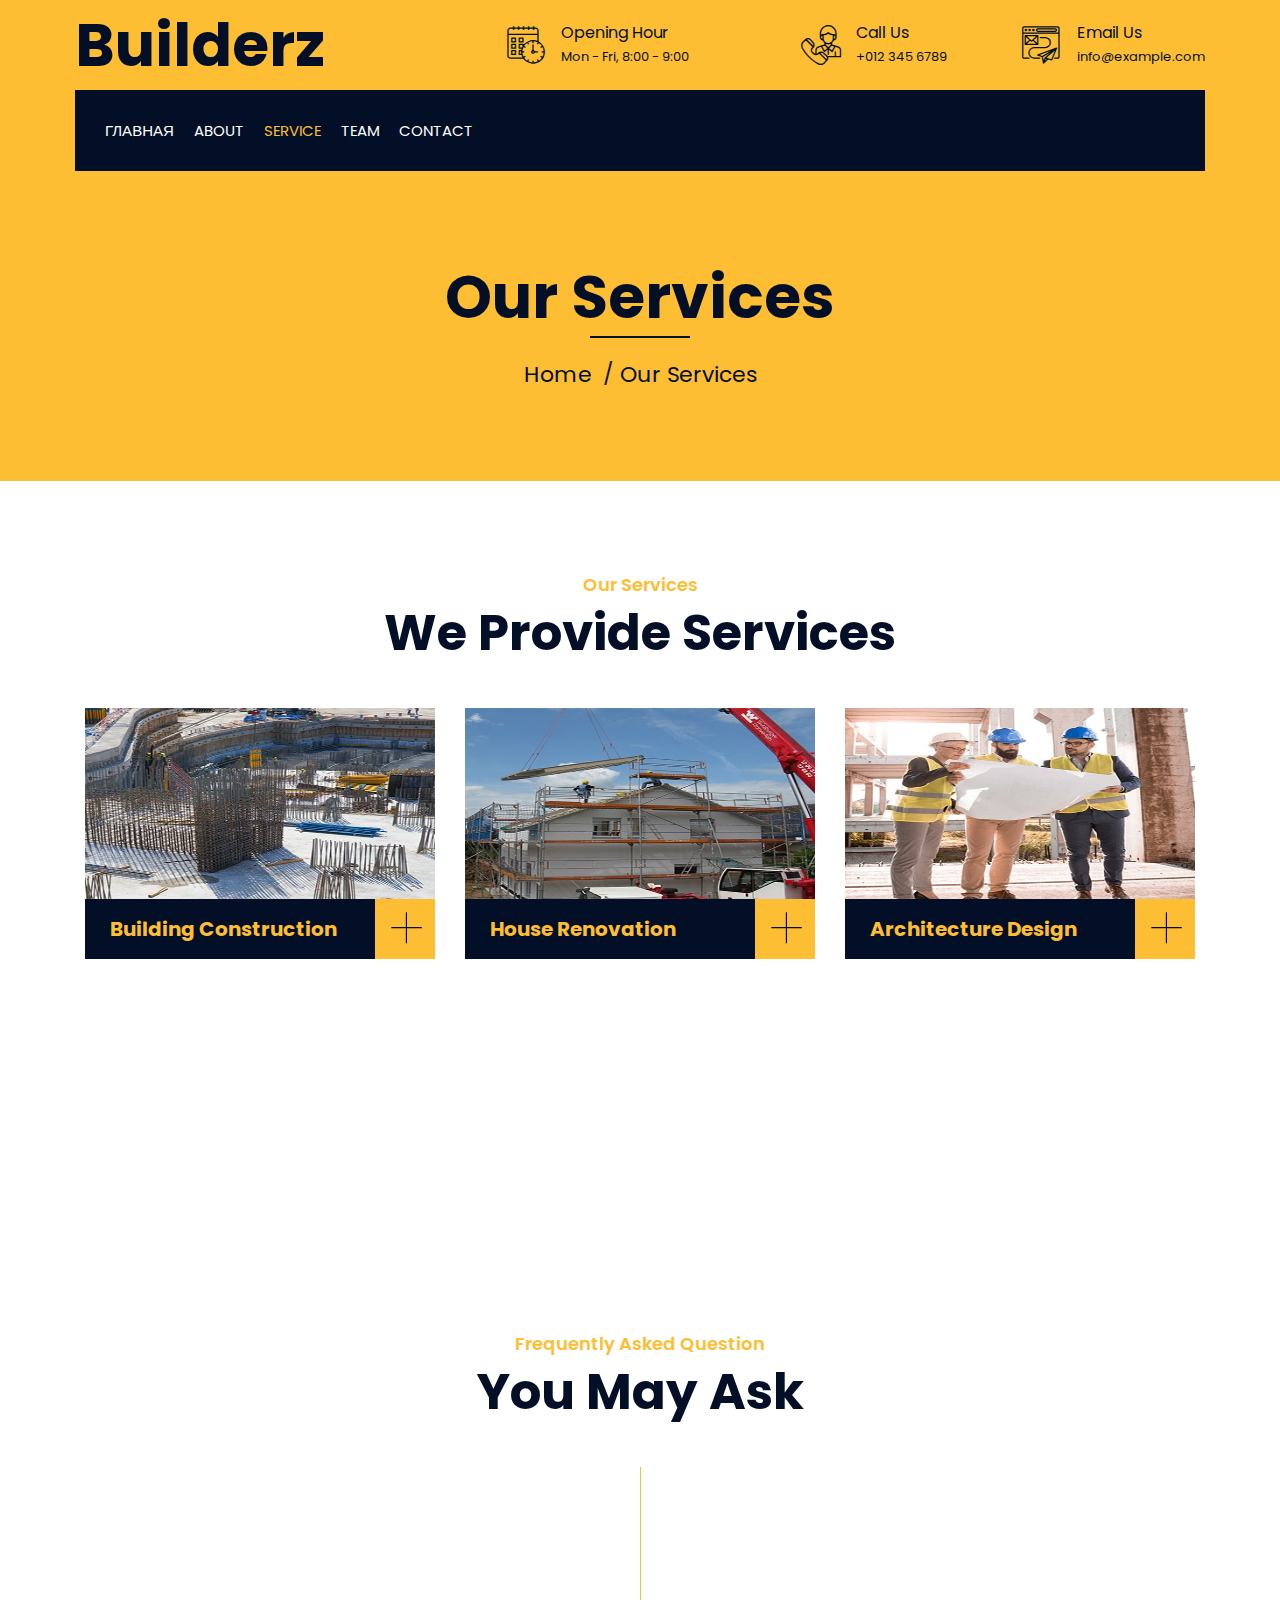
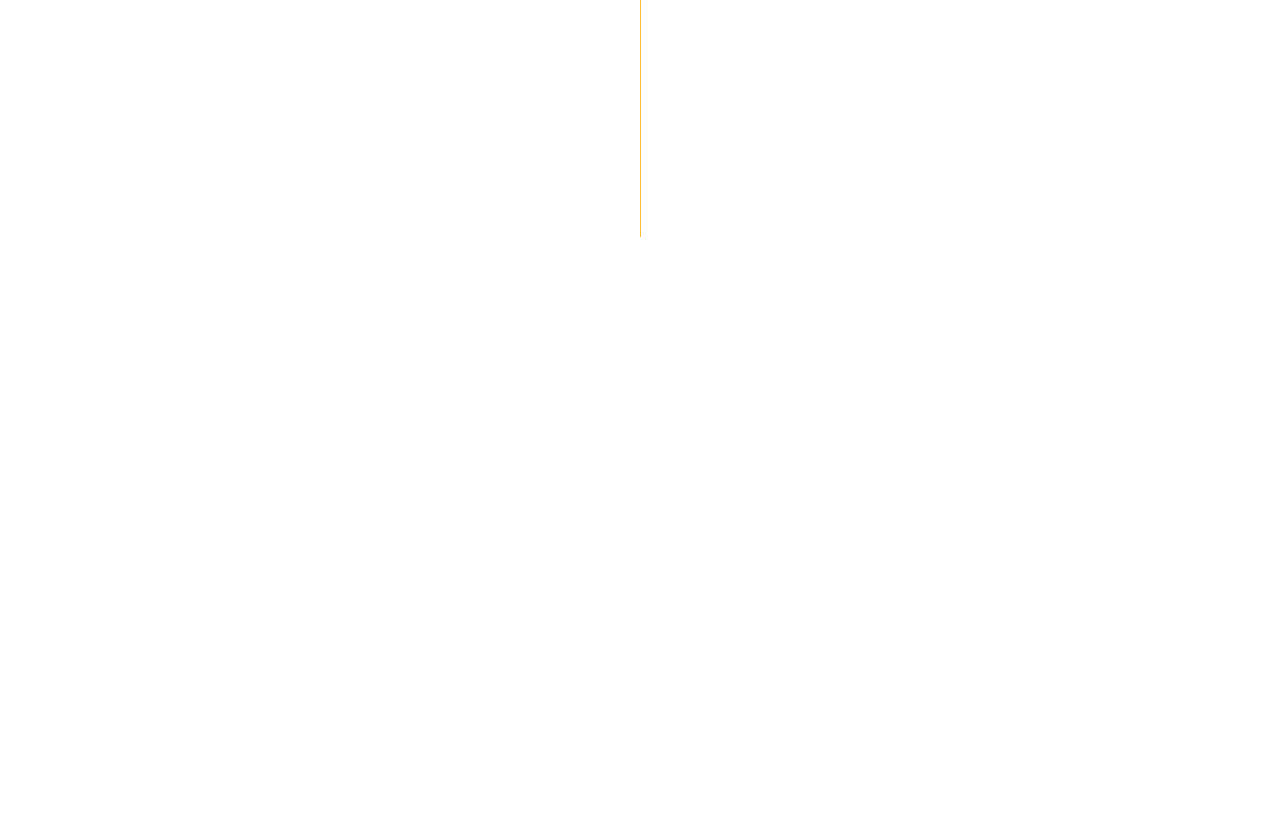
<file: service.html>
<!DOCTYPE html>
<html lang="en">
    <head>
        <meta charset="utf-8">
        <title>Builderz - Construction Company Website Template</title>
        <meta content="width=device-width, initial-scale=1.0" name="viewport">
        <meta content="Construction Company Website Template" name="keywords">
        <meta content="Construction Company Website Template" name="description">

        <!-- Favicon -->
        <link href="img/favicon.ico" rel="icon">

        <!-- Google Font -->
        <link href="https://fonts.googleapis.com/css2?family=Poppins:wght@100;200;300;400;500;600;700;800;900&display=swap" rel="stylesheet">

        <!-- CSS Libraries -->
        <link href="https://stackpath.bootstrapcdn.com/bootstrap/4.4.1/css/bootstrap.min.css" rel="stylesheet">
        <link href="https://cdnjs.cloudflare.com/ajax/libs/font-awesome/5.10.0/css/all.min.css" rel="stylesheet">
        <link href="lib/flaticon/font/flaticon.css" rel="stylesheet"> 
        <link href="lib/animate/animate.min.css" rel="stylesheet">
        <link href="lib/owlcarousel/assets/owl.carousel.min.css" rel="stylesheet">
        <link href="lib/lightbox/css/lightbox.min.css" rel="stylesheet">
        <link href="lib/slick/slick.css" rel="stylesheet">
        <link href="lib/slick/slick-theme.css" rel="stylesheet">

        <!-- Template Stylesheet -->
        <link href="css/style.css" rel="stylesheet">
    </head>

    <body>
        <div class="wrapper">
            <!-- Top Bar Start -->
            <div class="top-bar">
                <div class="container-fluid">
                    <div class="row align-items-center">
                        <div class="col-lg-4 col-md-12">
                            <div class="logo">
                                <a href="index.html">
                                    <h1>Builderz</h1>
                                    <!-- <img src="img/logo.jpg" alt="Logo"> -->
                                </a>
                            </div>
                        </div>
                        <div class="col-lg-8 col-md-7 d-none d-lg-block">
                            <div class="row">
                                <div class="col-4">
                                    <div class="top-bar-item">
                                        <div class="top-bar-icon">
                                            <i class="flaticon-calendar"></i>
                                        </div>
                                        <div class="top-bar-text">
                                            <h3>Opening Hour</h3>
                                            <p>Mon - Fri, 8:00 - 9:00</p>
                                        </div>
                                    </div>
                                </div>
                                <div class="col-4">
                                    <div class="top-bar-item">
                                        <div class="top-bar-icon">
                                            <i class="flaticon-call"></i>
                                        </div>
                                        <div class="top-bar-text">
                                            <h3>Call Us</h3>
                                            <p>+012 345 6789</p>
                                        </div>
                                    </div>
                                </div>
                                <div class="col-4">
                                    <div class="top-bar-item">
                                        <div class="top-bar-icon">
                                            <i class="flaticon-send-mail"></i>
                                        </div>
                                        <div class="top-bar-text">
                                            <h3>Email Us</h3>
                                            <p>info@example.com</p>
                                        </div>
                                    </div>
                                </div>
                            </div>
                        </div>
                    </div>
                </div>
            </div>
            <!-- Top Bar End -->

            <!-- Nav Bar Start -->
            <div class="nav-bar">
                <div class="container-fluid">
                    <nav class="navbar navbar-expand-lg bg-dark navbar-dark">
                        <a href="#" class="navbar-brand">MENU</a>
                        <button type="button" class="navbar-toggler" data-toggle="collapse" data-target="#navbarCollapse">
                            <span class="navbar-toggler-icon"></span>
                        </button>

                        <div class="collapse navbar-collapse justify-content-between" id="navbarCollapse">
                            <div class="navbar-nav mr-auto">
                                <a href="#" class="nav-item nav-link">ГЛАВНАЯ</a>
                                <a href="#" class="nav-item nav-link">About</a>
                                <a href="#" class="nav-item nav-link active">Service</a>
                                <a href="#" class="nav-item nav-link">Team</a>
                                <a href="contact.html" class="nav-item nav-link">Contact</a>
                            </div>
                        </div>
                    </nav>
                </div>
            </div>
            <!-- Nav Bar End -->
            
            
            <!-- Page Header Start -->
            <div class="page-header">
                <div class="container">
                    <div class="row">
                        <div class="col-12">
                            <h2>Our Services</h2>
                        </div>
                        <div class="col-12">
                            <a href="">Home</a>
                            <a href="">Our Services</a>
                        </div>
                    </div>
                </div>
            </div>
            <!-- Page Header End -->


            <!-- Service Start -->
            <div class="service">
                <div class="container">
                    <div class="section-header text-center">
                        <p>Our Services</p>
                        <h2>We Provide Services</h2>
                    </div>
                    <div class="row">
                        <div class="col-lg-4 col-md-6 wow fadeInUp" data-wow-delay="0.1s">
                            <div class="service-item">
                                <div class="service-img">
                                    <img src="img/service-1.jpg" alt="Image">
                                    <div class="service-overlay">
                                        <p>
                                            Lorem ipsum dolor sit amet, consectetur adipiscing elit. Phasellus nec pretium mi. Curabitur facilisis ornare velit non vulputate. Aliquam metus tortor, auctor id gravida condimentum, viverra quis sem.
                                        </p>
                                    </div>
                                </div>
                                <div class="service-text">
                                    <h3>Building Construction</h3>
                                    <a class="btn" href="img/service-1.jpg" data-lightbox="service">+</a>
                                </div>
                            </div>
                        </div>
                        <div class="col-lg-4 col-md-6 wow fadeInUp" data-wow-delay="0.2s">
                            <div class="service-item">
                                <div class="service-img">
                                    <img src="img/service-2.jpg" alt="Image">
                                    <div class="service-overlay">
                                        <p>
                                            Lorem ipsum dolor sit amet, consectetur adipiscing elit. Phasellus nec pretium mi. Curabitur facilisis ornare velit non vulputate. Aliquam metus tortor, auctor id gravida condimentum, viverra quis sem.
                                        </p>
                                    </div>
                                </div>
                                <div class="service-text">
                                    <h3>House Renovation</h3>
                                    <a class="btn" href="img/service-2.jpg" data-lightbox="service">+</a>
                                </div>
                            </div>
                        </div>
                        <div class="col-lg-4 col-md-6 wow fadeInUp" data-wow-delay="0.3s">
                            <div class="service-item">
                                <div class="service-img">
                                    <img src="img/service-3.jpg" alt="Image">
                                    <div class="service-overlay">
                                        <p>
                                            Lorem ipsum dolor sit amet, consectetur adipiscing elit. Phasellus nec pretium mi. Curabitur facilisis ornare velit non vulputate. Aliquam metus tortor, auctor id gravida condimentum, viverra quis sem.
                                        </p>
                                    </div>
                                </div>
                                <div class="service-text">
                                    <h3>Architecture Design</h3>
                                    <a class="btn" href="img/service-3.jpg" data-lightbox="service">+</a>
                                </div>
                            </div>
                        </div>
                        <div class="col-lg-4 col-md-6 wow fadeInUp" data-wow-delay="0.4s">
                            <div class="service-item">
                                <div class="service-img">
                                    <img src="img/service-4.jpg" alt="Image">
                                    <div class="service-overlay">
                                        <p>
                                            Lorem ipsum dolor sit amet, consectetur adipiscing elit. Phasellus nec pretium mi. Curabitur facilisis ornare velit non vulputate. Aliquam metus tortor, auctor id gravida condimentum, viverra quis sem.
                                        </p>
                                    </div>
                                </div>
                                <div class="service-text">
                                    <h3>Interior Design</h3>
                                    <a class="btn" href="img/service-4.jpg" data-lightbox="service">+</a>
                                </div>
                            </div>
                        </div>
                        <div class="col-lg-4 col-md-6 wow fadeInUp" data-wow-delay="0.5s">
                            <div class="service-item">
                                <div class="service-img">
                                    <img src="img/service-5.jpg" alt="Image">
                                    <div class="service-overlay">
                                        <p>
                                            Lorem ipsum dolor sit amet, consectetur adipiscing elit. Phasellus nec pretium mi. Curabitur facilisis ornare velit non vulputate. Aliquam metus tortor, auctor id gravida condimentum, viverra quis sem.
                                        </p>
                                    </div>
                                </div>
                                <div class="service-text">
                                    <h3>Fixing & Support</h3>
                                    <a class="btn" href="img/service-5.jpg" data-lightbox="service">+</a>
                                </div>
                            </div>
                        </div>
                        <div class="col-lg-4 col-md-6 wow fadeInUp" data-wow-delay="0.6s">
                            <div class="service-item">
                                <div class="service-img">
                                    <img src="img/service-6.jpg" alt="Image">
                                    <div class="service-overlay">
                                        <p>
                                            Lorem ipsum dolor sit amet, consectetur adipiscing elit. Phasellus nec pretium mi. Curabitur facilisis ornare velit non vulputate. Aliquam metus tortor, auctor id gravida condimentum, viverra quis sem.
                                        </p>
                                    </div>
                                </div>
                                <div class="service-text">
                                    <h3>Painting</h3>
                                    <a class="btn" href="img/service-6.jpg" data-lightbox="service">+</a>
                                </div>
                            </div>
                        </div>
                    </div>
                </div>
            </div>
            <!-- Service End -->
            
            
            <!-- FAQs Start -->
            <div class="faqs">
                <div class="container">
                    <div class="section-header text-center">
                        <p>Frequently Asked Question</p>
                        <h2>You May Ask</h2>
                    </div>
                    <div class="row">
                        <div class="col-md-6">
                            <div id="accordion-1">
                                <div class="card wow fadeInLeft" data-wow-delay="0.1s">
                                    <div class="card-header">
                                        <a class="card-link collapsed" data-toggle="collapse" href="#collapseOne">
                                            Lorem ipsum dolor sit amet?
                                        </a>
                                    </div>
                                    <div id="collapseOne" class="collapse" data-parent="#accordion-1">
                                        <div class="card-body">
                                            Lorem ipsum dolor sit amet, consectetur adipiscing elit. Phasellus nec pretium mi. Curabitur facilisis ornare velit non.
                                        </div>
                                    </div>
                                </div>
                                <div class="card wow fadeInLeft" data-wow-delay="0.2s">
                                    <div class="card-header">
                                        <a class="card-link collapsed" data-toggle="collapse" href="#collapseTwo">
                                            Lorem ipsum dolor sit amet?
                                        </a>
                                    </div>
                                    <div id="collapseTwo" class="collapse" data-parent="#accordion-1">
                                        <div class="card-body">
                                            Lorem ipsum dolor sit amet, consectetur adipiscing elit. Phasellus nec pretium mi. Curabitur facilisis ornare velit non.
                                        </div>
                                    </div>
                                </div>
                                <div class="card wow fadeInLeft" data-wow-delay="0.3s">
                                    <div class="card-header">
                                        <a class="card-link collapsed" data-toggle="collapse" href="#collapseThree">
                                            Lorem ipsum dolor sit amet?
                                        </a>
                                    </div>
                                    <div id="collapseThree" class="collapse" data-parent="#accordion-1">
                                        <div class="card-body">
                                            Lorem ipsum dolor sit amet, consectetur adipiscing elit. Phasellus nec pretium mi. Curabitur facilisis ornare velit non.
                                        </div>
                                    </div>
                                </div>
                                <div class="card wow fadeInLeft" data-wow-delay="0.4s">
                                    <div class="card-header">
                                        <a class="card-link collapsed" data-toggle="collapse" href="#collapseFour">
                                            Lorem ipsum dolor sit amet?
                                        </a>
                                    </div>
                                    <div id="collapseFour" class="collapse" data-parent="#accordion-1">
                                        <div class="card-body">
                                            Lorem ipsum dolor sit amet, consectetur adipiscing elit. Phasellus nec pretium mi. Curabitur facilisis ornare velit non.
                                        </div>
                                    </div>
                                </div>
                                <div class="card wow fadeInLeft" data-wow-delay="0.5s">
                                    <div class="card-header">
                                        <a class="card-link collapsed" data-toggle="collapse" href="#collapseFive">
                                            Lorem ipsum dolor sit amet?
                                        </a>
                                    </div>
                                    <div id="collapseFive" class="collapse" data-parent="#accordion-1">
                                        <div class="card-body">
                                            Lorem ipsum dolor sit amet, consectetur adipiscing elit. Phasellus nec pretium mi. Curabitur facilisis ornare velit non.
                                        </div>
                                    </div>
                                </div>
                            </div>
                        </div>
                        <div class="col-md-6">
                            <div id="accordion-2">
                                <div class="card wow fadeInRight" data-wow-delay="0.1s">
                                    <div class="card-header">
                                        <a class="card-link collapsed" data-toggle="collapse" href="#collapseSix">
                                            Lorem ipsum dolor sit amet?
                                        </a>
                                    </div>
                                    <div id="collapseSix" class="collapse" data-parent="#accordion-2">
                                        <div class="card-body">
                                            Lorem ipsum dolor sit amet, consectetur adipiscing elit. Phasellus nec pretium mi. Curabitur facilisis ornare velit non.
                                        </div>
                                    </div>
                                </div>
                                <div class="card wow fadeInRight" data-wow-delay="0.2s">
                                    <div class="card-header">
                                        <a class="card-link collapsed" data-toggle="collapse" href="#collapseSeven">
                                            Lorem ipsum dolor sit amet?
                                        </a>
                                    </div>
                                    <div id="collapseSeven" class="collapse" data-parent="#accordion-2">
                                        <div class="card-body">
                                            Lorem ipsum dolor sit amet, consectetur adipiscing elit. Phasellus nec pretium mi. Curabitur facilisis ornare velit non.
                                        </div>
                                    </div>
                                </div>
                                <div class="card wow fadeInRight" data-wow-delay="0.3s">
                                    <div class="card-header">
                                        <a class="card-link collapsed" data-toggle="collapse" href="#collapseEight">
                                            Lorem ipsum dolor sit amet?
                                        </a>
                                    </div>
                                    <div id="collapseEight" class="collapse" data-parent="#accordion-2">
                                        <div class="card-body">
                                            Lorem ipsum dolor sit amet, consectetur adipiscing elit. Phasellus nec pretium mi. Curabitur facilisis ornare velit non.
                                        </div>
                                    </div>
                                </div>
                                <div class="card wow fadeInRight" data-wow-delay="0.4s">
                                    <div class="card-header">
                                        <a class="card-link collapsed" data-toggle="collapse" href="#collapseNine">
                                            Lorem ipsum dolor sit amet?
                                        </a>
                                    </div>
                                    <div id="collapseNine" class="collapse" data-parent="#accordion-2">
                                        <div class="card-body">
                                            Lorem ipsum dolor sit amet, consectetur adipiscing elit. Phasellus nec pretium mi. Curabitur facilisis ornare velit non.
                                        </div>
                                    </div>
                                </div>
                                <div class="card wow fadeInRight" data-wow-delay="0.5s">
                                    <div class="card-header">
                                        <a class="card-link collapsed" data-toggle="collapse" href="#collapseTen">
                                            Lorem ipsum dolor sit amet?
                                        </a>
                                    </div>
                                    <div id="collapseTen" class="collapse" data-parent="#accordion-2">
                                        <div class="card-body">
                                            Lorem ipsum dolor sit amet, consectetur adipiscing elit. Phasellus nec pretium mi. Curabitur facilisis ornare velit non.
                                        </div>
                                    </div>
                                </div>
                            </div>
                        </div>
                    </div>
                </div>
            </div>
            <!-- FAQs End -->


            <!-- Footer Start -->
            <div class="footer wow fadeIn" data-wow-delay="0.3s">
                <div class="container">
                    <div class="row">
                        <div class="col-md-6 col-lg-3">
                            <div class="footer-contact">
                                <h2>Office Contact</h2>
                                <p><i class="fa fa-map-marker-alt"></i>123 Street, New York, USA</p>
                                <p><i class="fa fa-phone-alt"></i>+012 345 67890</p>
                                <p><i class="fa fa-envelope"></i>info@example.com</p>
                                <div class="footer-social">
                                    <a href=""><i class="fab fa-twitter"></i></a>
                                    <a href=""><i class="fab fa-facebook-f"></i></a>
                                    <a href=""><i class="fab fa-youtube"></i></a>
                                    <a href=""><i class="fab fa-instagram"></i></a>
                                    <a href=""><i class="fab fa-linkedin-in"></i></a>
                                </div>
                            </div>
                        </div>
                        <div class="col-md-6 col-lg-3">
                            <div class="footer-link">
                                <h2>Services Areas</h2>
                                <a href="">Building Construction</a>
                                <a href="">House Renovation</a>
                                <a href="">Architecture Design</a>
                                <a href="">Interior Design</a>
                                <a href="">Painting</a>
                            </div>
                        </div>
                        <div class="col-md-6 col-lg-3">
                            <div class="footer-link">
                                <h2>Useful Pages</h2>
                                <a href="">About Us</a>
                                <a href="">Contact Us</a>
                                <a href="">Our Team</a>
                                <a href="">Projects</a>
                                <a href="">Testimonial</a>
                            </div>
                        </div>
                        <div class="col-md-6 col-lg-3">
                            <div class="newsletter">
                                <h2>Newsletter</h2>
                                <p>
                                    Lorem ipsum dolor sit amet elit. Phasellus nec pretium mi. Curabitur facilisis ornare velit non vulpu
                                </p>
                                <div class="form">
                                    <input class="form-control" placeholder="Email here">
                                    <button class="btn">Submit</button>
                                </div>
                            </div>
                        </div>
                    </div>
                </div>
                <div class="container footer-menu">
                    <div class="f-menu">
                        <a href="">Terms of use</a>
                        <a href="">Privacy policy</a>
                        <a href="">Cookies</a>
                        <a href="">Help</a>
                        <a href="">FQAs</a>
                    </div>
                </div>
                <div class="container copyright">
                    <div class="row">
                        <div class="col-md-6">
                            <p>&copy; <a href="#">Your Site Name</a>, All Right Reserved.</p>
                        </div>
                        <div class="col-md-6">
                            <p>Designed By <a href="https://htmlcodex.com">HTML Codex</a></p>
                        </div>
                    </div>
                </div>
            </div>
            <!-- Footer End -->

            <a href="#" class="back-to-top"><i class="fa fa-chevron-up"></i></a>
        </div>

        <!-- JavaScript Libraries -->
        <script src="https://code.jquery.com/jquery-3.4.1.min.js"></script>
        <script src="https://stackpath.bootstrapcdn.com/bootstrap/4.4.1/js/bootstrap.bundle.min.js"></script>
        <script src="lib/easing/easing.min.js"></script>
        <script src="lib/wow/wow.min.js"></script>
        <script src="lib/owlcarousel/owl.carousel.min.js"></script>
        <script src="lib/isotope/isotope.pkgd.min.js"></script>
        <script src="lib/lightbox/js/lightbox.min.js"></script>
        <script src="lib/waypoints/waypoints.min.js"></script>
        <script src="lib/counterup/counterup.min.js"></script>
        <script src="lib/slick/slick.min.js"></script>

        <!-- Template Javascript -->
        <script src="js/main.js"></script>
    </body>
</html>
</file>
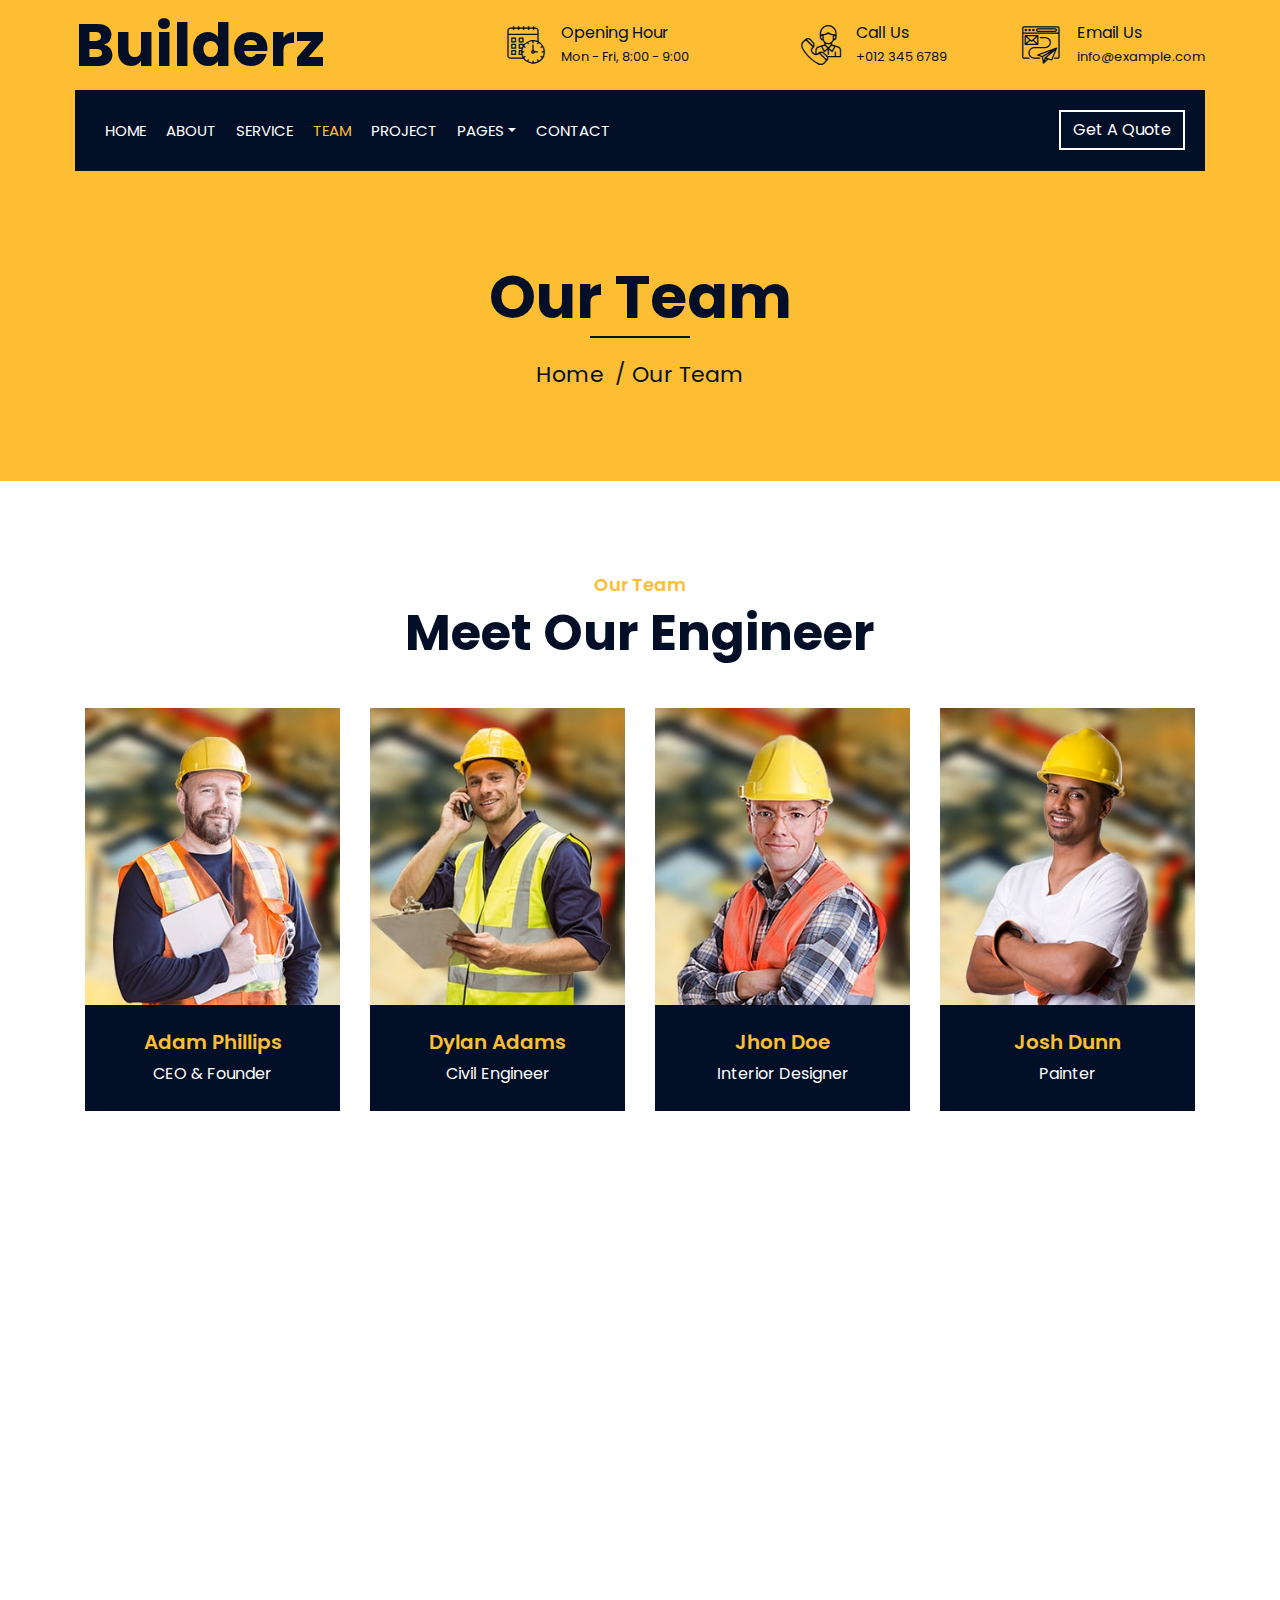
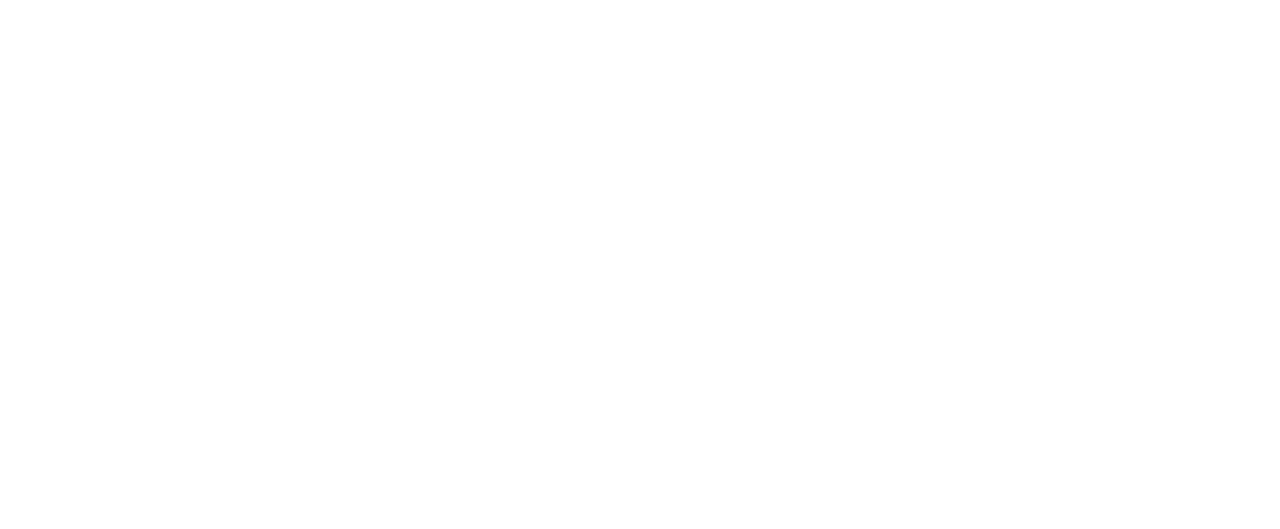
<file: team.html>
<!DOCTYPE html>
<html lang="en">
    <head>
        <meta charset="utf-8">
        <title>Builderz - Construction Company Website Template</title>
        <meta content="width=device-width, initial-scale=1.0" name="viewport">
        <meta content="Construction Company Website Template" name="keywords">
        <meta content="Construction Company Website Template" name="description">

        <!-- Favicon -->
        <link href="img/favicon.ico" rel="icon">

        <!-- Google Font -->
        <link href="https://fonts.googleapis.com/css2?family=Poppins:wght@100;200;300;400;500;600;700;800;900&display=swap" rel="stylesheet">

        <!-- CSS Libraries -->
        <link href="https://stackpath.bootstrapcdn.com/bootstrap/4.4.1/css/bootstrap.min.css" rel="stylesheet">
        <link href="https://cdnjs.cloudflare.com/ajax/libs/font-awesome/5.10.0/css/all.min.css" rel="stylesheet">
        <link href="lib/flaticon/font/flaticon.css" rel="stylesheet"> 
        <link href="lib/animate/animate.min.css" rel="stylesheet">
        <link href="lib/owlcarousel/assets/owl.carousel.min.css" rel="stylesheet">
        <link href="lib/lightbox/css/lightbox.min.css" rel="stylesheet">
        <link href="lib/slick/slick.css" rel="stylesheet">
        <link href="lib/slick/slick-theme.css" rel="stylesheet">

        <!-- Template Stylesheet -->
        <link href="css/style.css" rel="stylesheet">
    </head>

    <body>
        <div class="wrapper">
            <!-- Top Bar Start -->
            <div class="top-bar">
                <div class="container-fluid">
                    <div class="row align-items-center">
                        <div class="col-lg-4 col-md-12">
                            <div class="logo">
                                <a href="index.html">
                                    <h1>Builderz</h1>
                                    <!-- <img src="img/logo.jpg" alt="Logo"> -->
                                </a>
                            </div>
                        </div>
                        <div class="col-lg-8 col-md-7 d-none d-lg-block">
                            <div class="row">
                                <div class="col-4">
                                    <div class="top-bar-item">
                                        <div class="top-bar-icon">
                                            <i class="flaticon-calendar"></i>
                                        </div>
                                        <div class="top-bar-text">
                                            <h3>Opening Hour</h3>
                                            <p>Mon - Fri, 8:00 - 9:00</p>
                                        </div>
                                    </div>
                                </div>
                                <div class="col-4">
                                    <div class="top-bar-item">
                                        <div class="top-bar-icon">
                                            <i class="flaticon-call"></i>
                                        </div>
                                        <div class="top-bar-text">
                                            <h3>Call Us</h3>
                                            <p>+012 345 6789</p>
                                        </div>
                                    </div>
                                </div>
                                <div class="col-4">
                                    <div class="top-bar-item">
                                        <div class="top-bar-icon">
                                            <i class="flaticon-send-mail"></i>
                                        </div>
                                        <div class="top-bar-text">
                                            <h3>Email Us</h3>
                                            <p>info@example.com</p>
                                        </div>
                                    </div>
                                </div>
                            </div>
                        </div>
                    </div>
                </div>
            </div>
            <!-- Top Bar End -->

            <!-- Nav Bar Start -->
            <div class="nav-bar">
                <div class="container-fluid">
                    <nav class="navbar navbar-expand-lg bg-dark navbar-dark">
                        <a href="#" class="navbar-brand">MENU</a>
                        <button type="button" class="navbar-toggler" data-toggle="collapse" data-target="#navbarCollapse">
                            <span class="navbar-toggler-icon"></span>
                        </button>

                        <div class="collapse navbar-collapse justify-content-between" id="navbarCollapse">
                            <div class="navbar-nav mr-auto">
                                <a href="index.html" class="nav-item nav-link">Home</a>
                                <a href="about.html" class="nav-item nav-link">About</a>
                                <a href="service.html" class="nav-item nav-link">Service</a>
                                <a href="team.html" class="nav-item nav-link active">Team</a>
                                <a href="portfolio.html" class="nav-item nav-link">Project</a>
                                <div class="nav-item dropdown">
                                    <a href="#" class="nav-link dropdown-toggle" data-toggle="dropdown">Pages</a>
                                    <div class="dropdown-menu">
                                        <a href="blog.html" class="dropdown-item">Blog Page</a>
                                        <a href="single.html" class="dropdown-item">Single Page</a>
                                    </div>
                                </div>
                                <a href="contact.html" class="nav-item nav-link">Contact</a>
                            </div>
                            <div class="ml-auto">
                                <a class="btn" href="#">Get A Quote</a>
                            </div>
                        </div>
                    </nav>
                </div>
            </div>
            <!-- Nav Bar End -->
            
            
            <!-- Page Header Start -->
            <div class="page-header">
                <div class="container">
                    <div class="row">
                        <div class="col-12">
                            <h2>Our Team</h2>
                        </div>
                        <div class="col-12">
                            <a href="">Home</a>
                            <a href="">Our Team</a>
                        </div>
                    </div>
                </div>
            </div>
            <!-- Page Header End -->


            <!-- Team Start -->
            <div class="team">
                <div class="container">
                    <div class="section-header text-center">
                        <p>Our Team</p>
                        <h2>Meet Our Engineer</h2>
                    </div>
                    <div class="row">
                        <div class="col-lg-3 col-md-6 wow fadeInUp" data-wow-delay="0.1s">
                            <div class="team-item">
                                <div class="team-img">
                                    <img src="img/team-1.jpg" alt="Team Image">
                                </div>
                                <div class="team-text">
                                    <h2>Adam Phillips</h2>
                                    <p>CEO & Founder</p>
                                </div>
                                <div class="team-social">
                                    <a class="social-tw" href=""><i class="fab fa-twitter"></i></a>
                                    <a class="social-fb" href=""><i class="fab fa-facebook-f"></i></a>
                                    <a class="social-li" href=""><i class="fab fa-linkedin-in"></i></a>
                                    <a class="social-in" href=""><i class="fab fa-instagram"></i></a>
                                </div>
                            </div>
                        </div>
                        <div class="col-lg-3 col-md-6 wow fadeInUp" data-wow-delay="0.2s">
                            <div class="team-item">
                                <div class="team-img">
                                    <img src="img/team-2.jpg" alt="Team Image">
                                </div>
                                <div class="team-text">
                                    <h2>Dylan Adams</h2>
                                    <p>Civil Engineer</p>
                                </div>
                                <div class="team-social">
                                    <a class="social-tw" href=""><i class="fab fa-twitter"></i></a>
                                    <a class="social-fb" href=""><i class="fab fa-facebook-f"></i></a>
                                    <a class="social-li" href=""><i class="fab fa-linkedin-in"></i></a>
                                    <a class="social-in" href=""><i class="fab fa-instagram"></i></a>
                                </div>
                            </div>
                        </div>
                        <div class="col-lg-3 col-md-6 wow fadeInUp" data-wow-delay="0.3s">
                            <div class="team-item">
                                <div class="team-img">
                                    <img src="img/team-3.jpg" alt="Team Image">
                                </div>
                                <div class="team-text">
                                    <h2>Jhon Doe</h2>
                                    <p>Interior Designer</p>
                                </div>
                                <div class="team-social">
                                    <a class="social-tw" href=""><i class="fab fa-twitter"></i></a>
                                    <a class="social-fb" href=""><i class="fab fa-facebook-f"></i></a>
                                    <a class="social-li" href=""><i class="fab fa-linkedin-in"></i></a>
                                    <a class="social-in" href=""><i class="fab fa-instagram"></i></a>
                                </div>
                            </div>
                        </div>
                        <div class="col-lg-3 col-md-6 wow fadeInUp" data-wow-delay="0.4s">
                            <div class="team-item">
                                <div class="team-img">
                                    <img src="img/team-4.jpg" alt="Team Image">
                                </div>
                                <div class="team-text">
                                    <h2>Josh Dunn</h2>
                                    <p>Painter</p>
                                </div>
                                <div class="team-social">
                                    <a class="social-tw" href=""><i class="fab fa-twitter"></i></a>
                                    <a class="social-fb" href=""><i class="fab fa-facebook-f"></i></a>
                                    <a class="social-li" href=""><i class="fab fa-linkedin-in"></i></a>
                                    <a class="social-in" href=""><i class="fab fa-instagram"></i></a>
                                </div>
                            </div>
                        </div>
                        <div class="col-lg-3 col-md-6 wow fadeInUp" data-wow-delay="0.1s">
                            <div class="team-item">
                                <div class="team-img">
                                    <img src="img/team-1.jpg" alt="Team Image">
                                </div>
                                <div class="team-text">
                                    <h2>Adam Phillips</h2>
                                    <p>CEO & Founder</p>
                                </div>
                                <div class="team-social">
                                    <a class="social-tw" href=""><i class="fab fa-twitter"></i></a>
                                    <a class="social-fb" href=""><i class="fab fa-facebook-f"></i></a>
                                    <a class="social-li" href=""><i class="fab fa-linkedin-in"></i></a>
                                    <a class="social-in" href=""><i class="fab fa-instagram"></i></a>
                                </div>
                            </div>
                        </div>
                        <div class="col-lg-3 col-md-6 wow fadeInUp" data-wow-delay="0.2s">
                            <div class="team-item">
                                <div class="team-img">
                                    <img src="img/team-2.jpg" alt="Team Image">
                                </div>
                                <div class="team-text">
                                    <h2>Dylan Adams</h2>
                                    <p>Civil Engineer</p>
                                </div>
                                <div class="team-social">
                                    <a class="social-tw" href=""><i class="fab fa-twitter"></i></a>
                                    <a class="social-fb" href=""><i class="fab fa-facebook-f"></i></a>
                                    <a class="social-li" href=""><i class="fab fa-linkedin-in"></i></a>
                                    <a class="social-in" href=""><i class="fab fa-instagram"></i></a>
                                </div>
                            </div>
                        </div>
                        <div class="col-lg-3 col-md-6 wow fadeInUp" data-wow-delay="0.3s">
                            <div class="team-item">
                                <div class="team-img">
                                    <img src="img/team-3.jpg" alt="Team Image">
                                </div>
                                <div class="team-text">
                                    <h2>Jhon Doe</h2>
                                    <p>Interior Designer</p>
                                </div>
                                <div class="team-social">
                                    <a class="social-tw" href=""><i class="fab fa-twitter"></i></a>
                                    <a class="social-fb" href=""><i class="fab fa-facebook-f"></i></a>
                                    <a class="social-li" href=""><i class="fab fa-linkedin-in"></i></a>
                                    <a class="social-in" href=""><i class="fab fa-instagram"></i></a>
                                </div>
                            </div>
                        </div>
                        <div class="col-lg-3 col-md-6 wow fadeInUp" data-wow-delay="0.4s">
                            <div class="team-item">
                                <div class="team-img">
                                    <img src="img/team-4.jpg" alt="Team Image">
                                </div>
                                <div class="team-text">
                                    <h2>Josh Dunn</h2>
                                    <p>Painter</p>
                                </div>
                                <div class="team-social">
                                    <a class="social-tw" href=""><i class="fab fa-twitter"></i></a>
                                    <a class="social-fb" href=""><i class="fab fa-facebook-f"></i></a>
                                    <a class="social-li" href=""><i class="fab fa-linkedin-in"></i></a>
                                    <a class="social-in" href=""><i class="fab fa-instagram"></i></a>
                                </div>
                            </div>
                        </div>
                    </div>
                </div>
            </div>
            <!-- Team End -->


            <!-- Footer Start -->
            <div class="footer wow fadeIn" data-wow-delay="0.3s">
                <div class="container">
                    <div class="row">
                        <div class="col-md-6 col-lg-3">
                            <div class="footer-contact">
                                <h2>Office Contact</h2>
                                <p><i class="fa fa-map-marker-alt"></i>123 Street, New York, USA</p>
                                <p><i class="fa fa-phone-alt"></i>+012 345 67890</p>
                                <p><i class="fa fa-envelope"></i>info@example.com</p>
                                <div class="footer-social">
                                    <a href=""><i class="fab fa-twitter"></i></a>
                                    <a href=""><i class="fab fa-facebook-f"></i></a>
                                    <a href=""><i class="fab fa-youtube"></i></a>
                                    <a href=""><i class="fab fa-instagram"></i></a>
                                    <a href=""><i class="fab fa-linkedin-in"></i></a>
                                </div>
                            </div>
                        </div>
                        <div class="col-md-6 col-lg-3">
                            <div class="footer-link">
                                <h2>Services Areas</h2>
                                <a href="">Building Construction</a>
                                <a href="">House Renovation</a>
                                <a href="">Architecture Design</a>
                                <a href="">Interior Design</a>
                                <a href="">Painting</a>
                            </div>
                        </div>
                        <div class="col-md-6 col-lg-3">
                            <div class="footer-link">
                                <h2>Useful Pages</h2>
                                <a href="">About Us</a>
                                <a href="">Contact Us</a>
                                <a href="">Our Team</a>
                                <a href="">Projects</a>
                                <a href="">Testimonial</a>
                            </div>
                        </div>
                        <div class="col-md-6 col-lg-3">
                            <div class="newsletter">
                                <h2>Newsletter</h2>
                                <p>
                                    Lorem ipsum dolor sit amet elit. Phasellus nec pretium mi. Curabitur facilisis ornare velit non vulpu
                                </p>
                                <div class="form">
                                    <input class="form-control" placeholder="Email here">
                                    <button class="btn">Submit</button>
                                </div>
                            </div>
                        </div>
                    </div>
                </div>
                <div class="container footer-menu">
                    <div class="f-menu">
                        <a href="">Terms of use</a>
                        <a href="">Privacy policy</a>
                        <a href="">Cookies</a>
                        <a href="">Help</a>
                        <a href="">FQAs</a>
                    </div>
                </div>
                <div class="container copyright">
                    <div class="row">
                        <div class="col-md-6">
                            <p>&copy; <a href="#">Your Site Name</a>, All Right Reserved.</p>
                        </div>
                        <div class="col-md-6">
                            <p>Designed By <a href="https://htmlcodex.com">HTML Codex</a></p>
                        </div>
                    </div>
                </div>
            </div>
            <!-- Footer End -->

            <a href="#" class="back-to-top"><i class="fa fa-chevron-up"></i></a>
        </div>

        <!-- JavaScript Libraries -->
        <script src="https://code.jquery.com/jquery-3.4.1.min.js"></script>
        <script src="https://stackpath.bootstrapcdn.com/bootstrap/4.4.1/js/bootstrap.bundle.min.js"></script>
        <script src="lib/easing/easing.min.js"></script>
        <script src="lib/wow/wow.min.js"></script>
        <script src="lib/owlcarousel/owl.carousel.min.js"></script>
        <script src="lib/isotope/isotope.pkgd.min.js"></script>
        <script src="lib/lightbox/js/lightbox.min.js"></script>
        <script src="lib/waypoints/waypoints.min.js"></script>
        <script src="lib/counterup/counterup.min.js"></script>
        <script src="lib/slick/slick.min.js"></script>

        <!-- Template Javascript -->
        <script src="js/main.js"></script>
    </body>
</html>
</file>
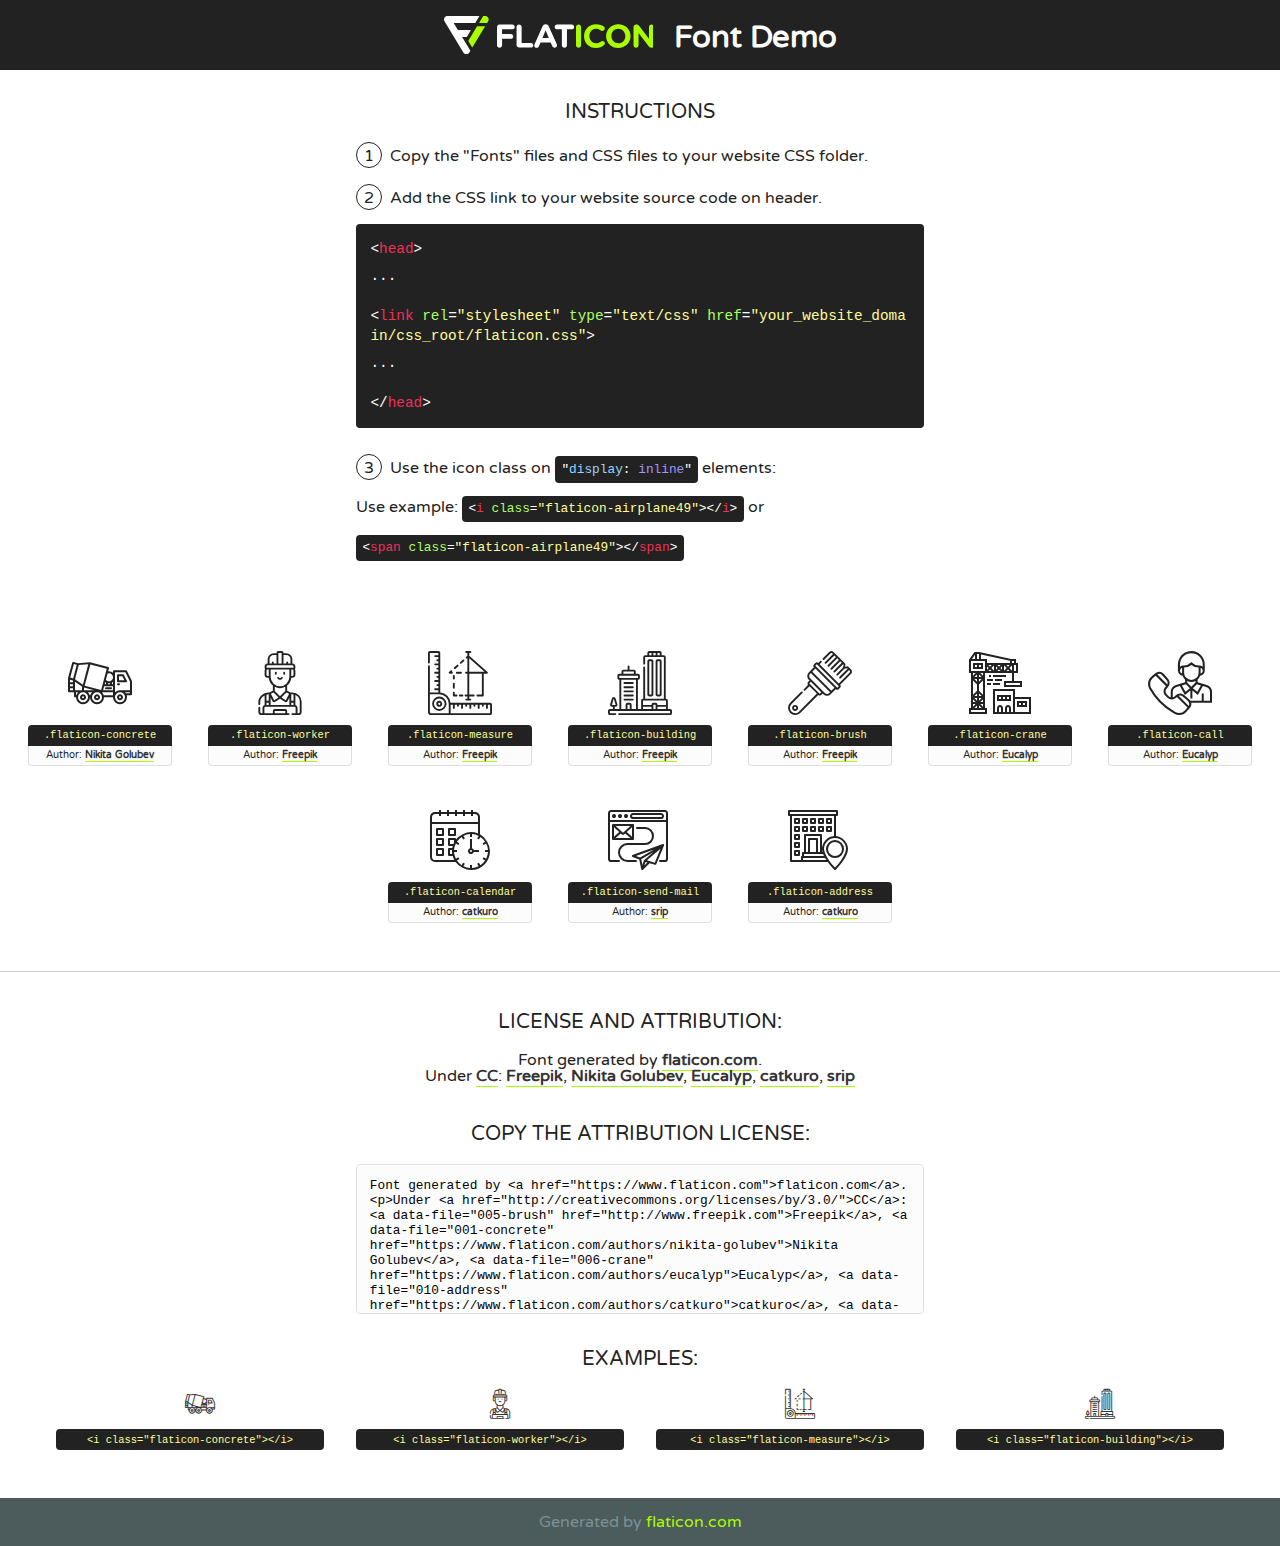
<file: lib/flaticon/font/flaticon.html>
<!DOCTYPE html>
<!--
  Flaticon icon font: Flaticon
  Creation date: 23/08/2020 07:24
-->
<html>
<!DOCTYPE html>
<html>

<head>
    <title>Flaticon WebFont</title>
    <link href="http://fonts.googleapis.com/css?family=Varela+Round" rel="stylesheet" type="text/css" />
    <link rel="stylesheet" type="text/css" href="flaticon.css">
    <meta charset="UTF-8">
    <style>
    html, body, div, span, applet, object, iframe,
    h1, h2, h3, h4, h5, h6, p, blockquote, pre,
    a, abbr, acronym, address, big, cite, code,
    del, dfn, em, img, ins, kbd, q, s, samp,
    small, strike, strong, sub, sup, tt, var,
    b, u, i, center,
    dl, dt, dd, ol, ul, li,
    fieldset, form, label, legend,
    table, caption, tbody, tfoot, thead, tr, th, td,
    article, aside, canvas, details, embed, 
    figure, figcaption, footer, header, hgroup, 
    menu, nav, output, ruby, section, summary,
    time, mark, audio, video {
        margin: 0;
        padding: 0;
        border: 0;
        font-size: 100%;
        font: inherit;
        vertical-align: baseline;
    }
    /* HTML5 display-role reset for older browsers */
    article, aside, details, figcaption, figure, 
    footer, header, hgroup, menu, nav, section {
        display: block;
    }
    body {
        line-height: 1;
    }
    ol, ul {
        list-style: none;
    }
    blockquote, q {
        quotes: none;
    }
    blockquote:before, blockquote:after,
    q:before, q:after {
        content: '';
        content: none;
    }
    table {
        border-collapse: collapse;
        border-spacing: 0;
    }
    body {
        font-family: 'Varela Round', Helvetica, Arial, sans-serif;
        font-size: 16px;
        color: #222;
    }
    a {
        color: #333;
        border-bottom: 1px solid #a9fd00;
        font-weight: bold;
        text-decoration: none;
    }
    * {
        -moz-box-sizing: border-box;
        -webkit-box-sizing: border-box;
        box-sizing: border-box;
        margin: 0;
        padding: 0;
    }
    [class^="flaticon-"]:before, [class*=" flaticon-"]:before, [class^="flaticon-"]:after, [class*=" flaticon-"]:after {
        font-family: Flaticon;
        font-size: 30px;
        font-style: normal;
        margin-left: 20px;
        color: #333;
    }
    .wrapper {
        max-width: 600px;
        margin: auto;
        padding: 0 1em;
    }
    .title {
        font-size: 1.25em;
        text-align: center;
        margin-bottom: 1em;
        text-transform: uppercase;
    }
    header {
        text-align: center;
        background-color: #222;
        color: #fff;
        padding: 1em;
    }
    header .logo {
        width: 210px;
        height: 38px;
        display: inline-block;
        vertical-align: middle;
        margin-right: 1em;
        border: none;
    }
    header strong {
        font-size: 1.95em;
        font-weight: bold;
        vertical-align: middle;
        margin-top: 5px;
        display: inline-block;
    }
    .demo {
        margin: 2em auto;
        line-height: 1.25em;
    }
    .demo ul li {
        margin-bottom: 1em;
    }
    .demo ul li .num {
        color: #222;
        border-radius: 20px;
        display: inline-block;
        width: 26px;
        padding: 3px;
        height: 26px;
        text-align: center;
        margin-right: 0.5em;
        border: 1px solid #222;
    }
    .demo ul li code {
        background-color: #222;
        border-radius: 4px;
        padding: 0.25em 0.5em;
        display: inline-block;
        color: #fff;
        font-family: Consolas,Monaco,Lucida Console,Liberation Mono,DejaVu Sans Mono,Bitstream Vera Sans Mono,Courier New, monospace;
        font-weight: lighter;
        margin-top: 1em;
        font-size: 0.8em;
        word-break: break-all;
    }
    .demo ul li code.big {
        padding: 1em;
        font-size: 0.9em;
    }
    .demo ul li code .red {
        color: #EF3159;
    }
    .demo ul li code .green {
        color: #ACFF65;
    }
    .demo ul li code .yellow {
        color: #FFFF99;
    }
    .demo ul li code .blue {
        color: #99D3FF;
    }
    .demo ul li code .purple {
        color: #A295FF;
    }
    .demo ul li code .dots {
        margin-top: 0.5em;
        display: block;
    }
    #glyphs {
        border-bottom: 1px solid #ccc;
        padding: 2em 0;
        text-align: center;
    }
    .glyph {
        display: inline-block;
        width: 9em;
        margin: 1em;
        text-align: center;
        vertical-align: top;
        background: #FFF;
    }
    .glyph .glyph-icon {
        padding: 10px;
        display: block;
        font-family:"Flaticon";
        font-size: 64px;
        line-height: 1;
    }
    .glyph .glyph-icon:before {
        font-size: 64px;
        color: #222;
        margin-left: 0;
    }
    .class-name {
        font-size: 0.65em;
        background-color: #222;
        color: #fff;
        border-radius: 4px 4px 0 0;
        padding: 0.5em;
        color: #FFFF99;
        font-family: Consolas,Monaco,Lucida Console,Liberation Mono,DejaVu Sans Mono,Bitstream Vera Sans Mono,Courier New, monospace;
    }
    .author-name {
        font-size: 0.6em;
        background-color: #fcfcfd;
        border: 1px solid #DEDEE4;
        border-top: 0;
        border-radius: 0 0 4px 4px;
        padding: 0.5em;
    }
    .class-name:last-child {
        font-size: 10px;
        color:#888;
    }
    .class-name:last-child a {
        font-size: 10px;
        color:#555;
    }
    .class-name:last-child a:hover {
        color:#a9fd00;
    }
    .glyph > input {
        display: block;
        width: 100px;
        margin: 5px auto;
        text-align: center;
        font-size: 12px;
        cursor: text;
    }
    .glyph > input.icon-input {
        font-family:"Flaticon";
        font-size: 16px;
        margin-bottom: 10px;
    }
    .attribution .title {
        margin-top: 2em;
    }
    .attribution textarea {
        background-color: #fcfcfd;
        padding: 1em;
        border: none;
        box-shadow: none;
        border: 1px solid #DEDEE4;
        border-radius: 4px;
        resize: none;
        width: 100%;
        height: 150px;
        font-size: 0.8em;
        font-family: Consolas,Monaco,Lucida Console,Liberation Mono,DejaVu Sans Mono,Bitstream Vera Sans Mono,Courier New, monospace;
        -webkit-appearance: none;
    }
    .iconsuse {
        margin: 2em auto;
        text-align: center;
        max-width: 1200px;
    }
    .iconsuse:after {
        content: '';
        display: table;
        clear: both;
    }
    .iconsuse .image {
        float: left;
        width: 25%;
        padding: 0 1em;
    }
    .iconsuse .image p {
        margin-bottom: 1em;
    }
    .iconsuse .image span {
        display: block;
        font-size: 0.65em;
        background-color: #222;
        color: #fff;
        border-radius: 4px;
        padding: 0.5em;
        color: #FFFF99;
        margin-top: 1em;
        font-family: Consolas,Monaco,Lucida Console,Liberation Mono,DejaVu Sans Mono,Bitstream Vera Sans Mono,Courier New, monospace;
    }
    #footer {
        text-align: center;
        background-color: #4C5B5C;
        color: #7c9192;
        padding: 1em;
    }
    #footer a {
        border: none;
        color: #a9fd00;
        font-weight: normal;
    }
    @media (max-width: 960px) {
        .iconsuse .image {
            width: 50%;
        }
    }
    @media (max-width: 560px) {
        .iconsuse .image {
            width: 100%;
        }
    }
    </style>
</head>

<body class="characters-off">

    <header>
        <a href="https://www.flaticon.com" target="_blank" class="logo">
            <svg version="1.1" xmlns="http://www.w3.org/2000/svg" xmlns:xlink="http://www.w3.org/1999/xlink" xmlns:a="http://ns.adobe.com/AdobeSVGViewerExtensions/3.0/" viewBox="0 0 560.875 102.036" enable-background="new 0 0 560.875 102.036" xml:space="preserve">
                <defs>
                </defs>
                <g>
                    <g class="letters">
                        <path fill="#ffffff" d="M141.596,29.675c0-3.777,2.985-6.767,6.764-6.767h34.438c3.426,0,6.15,2.728,6.15,6.15
                        c0,3.43-2.724,6.149-6.15,6.149h-27.674v13.091h23.719c3.429,0,6.151,2.724,6.151,6.15c0,3.43-2.723,6.149-6.151,6.149h-23.719
                        v17.574c0,3.773-2.986,6.761-6.764,6.761c-3.779,0-6.764-2.989-6.764-6.761V29.675z"></path>
                        <path fill="#ffffff" d="M193.844,29.149c0-3.781,2.985-6.767,6.764-6.767c3.776,0,6.763,2.985,6.763,6.767v42.957h25.039
                        c3.426,0,6.149,2.726,6.149,6.153c0,3.425-2.723,6.15-6.149,6.15h-31.802c-3.779,0-6.764-2.986-6.764-6.768V29.149z"></path>
                        <path fill="#ffffff" d="M241.891,75.71l21.438-48.407c1.492-3.341,4.215-5.357,7.906-5.357h0.792
                        c3.686,0,6.323,2.017,7.815,5.357l21.439,48.407c0.436,0.967,0.701,1.845,0.701,2.723c0,3.602-2.809,6.501-6.414,6.501
                        c-3.161,0-5.269-1.845-6.499-4.655l-4.132-9.661h-27.059l-4.301,10.102c-1.144,2.631-3.426,4.214-6.237,4.214
                        c-3.517,0-6.24-2.81-6.24-6.325C241.1,77.64,241.451,76.677,241.891,75.71z M279.932,58.666l-8.521-20.297l-8.526,20.297H279.932
                        z"></path>
                        <path fill="#ffffff" d="M314.864,35.387H301.86c-3.429,0-6.239-2.813-6.239-6.238c0-3.429,2.811-6.24,6.239-6.24h39.533
                        c3.426,0,6.237,2.811,6.237,6.24c0,3.425-2.811,6.238-6.237,6.238h-13.001v42.785c0,3.773-2.99,6.761-6.764,6.761
                        c-3.779,0-6.764-2.989-6.764-6.761V35.387z"></path>
                        <path fill="#A9FD00" d="M352.615,29.149c0-3.781,2.985-6.767,6.767-6.767c3.774,0,6.761,2.985,6.761,6.767v49.024
                        c0,3.773-2.987,6.761-6.761,6.761c-3.781,0-6.767-2.989-6.767-6.761V29.149z"></path>
                        <path fill="#A9FD00" d="M374.132,53.836v-0.179c0-17.481,13.178-31.801,32.065-31.801c9.22,0,15.459,2.458,20.557,6.238
                        c1.402,1.054,2.637,2.985,2.637,5.357c0,3.692-2.985,6.59-6.681,6.59c-1.845,0-3.071-0.702-4.044-1.319
                        c-3.776-2.813-7.729-4.393-12.562-4.393c-10.364,0-17.831,8.611-17.831,19.154v0.173c0,10.542,7.291,19.329,17.831,19.329
                        c5.715,0,9.492-1.756,13.359-4.834c1.049-0.874,2.458-1.491,4.039-1.491c3.429,0,6.325,2.813,6.325,6.236
                        c0,2.106-1.056,3.78-2.282,4.834c-5.539,4.834-12.036,7.733-21.878,7.733C387.572,85.464,374.132,71.493,374.132,53.836z"></path>
                        <path fill="#A9FD00" d="M433.009,53.836v-0.179c0-17.481,13.79-31.801,32.766-31.801c18.981,0,32.592,14.143,32.592,31.628v0.173
                        c0,17.483-13.785,31.807-32.769,31.807C446.625,85.464,433.009,71.32,433.009,53.836z M484.224,53.836v-0.179
                        c0-10.539-7.725-19.326-18.626-19.326c-10.893,0-18.449,8.611-18.449,19.154v0.173c0,10.542,7.73,19.329,18.626,19.329
                        C476.676,72.986,484.224,64.378,484.224,53.836z"></path>
                        <path fill="#A9FD00" d="M506.233,29.321c0-3.774,2.99-6.763,6.767-6.763h1.401c3.252,0,5.183,1.583,7.029,3.953l26.093,34.265
                        V29.059c0-3.692,2.99-6.677,6.681-6.677c3.683,0,6.671,2.985,6.671,6.677v48.934c0,3.78-2.987,6.765-6.764,6.765h-0.436
                        c-3.257,0-5.188-1.581-7.034-3.953l-27.056-35.492v32.944c0,3.687-2.985,6.676-6.678,6.676c-3.683,0-6.673-2.989-6.673-6.676
                        V29.321z"></path>
                    </g>
                    <g class="insignia">
                        <path fill="#ffffff" d="M48.372,56.137h12.517l11.156-18.537H37.186L25.688,18.539h57.825L94.668,0H9.271
                        C5.925,0,2.842,1.801,1.198,4.716c-1.644,2.907-1.593,6.482,0.134,9.343l50.38,83.501c1.678,2.781,4.689,4.476,7.938,4.476
                        c3.246,0,6.257-1.695,7.935-4.476l2.898-4.804L48.372,56.137z"></path>
                        <g class="i">
                            <path fill="#A9FD00" d="M93.575,18.539h0.031v0.004l21.652,0.004l2.705-4.488c1.727-2.861,1.778-6.436,0.133-9.343
                            C116.454,1.801,113.371,0,110.026,0h-5.294L93.575,18.539z"></path>
                            <polygon fill="#A9FD00" points="88.291,27.356 64.725,66.486 75.519,84.404 109.942,27.356"></polygon>
                        </g>
                    </g>
                </g>
            </svg>
        </a>
        <strong>Font Demo</strong>
    </header>


    <section class="demo wrapper">

        <p class="title">Instructions</p>

        <ul>
            <li>
                <span class="num">1</span>Copy the "Fonts" files and CSS files to your website CSS folder.
            </li>
            <li>
                <span class="num">2</span>Add the CSS link to your website source code on header.
                <code class="big">
                    &lt;<span class="red">head</span>&gt;
                    <br/><span class="dots">...</span>
                    <br/>&lt;<span class="red">link</span> <span class="green">rel</span>=<span class="yellow">"stylesheet"</span> <span class="green">type</span>=<span class="yellow">"text/css"</span> <span class="green">href</span>=<span class="yellow">"your_website_domain/css_root/flaticon.css"</span>&gt;
                    <br/><span class="dots">...</span>
                    <br/>&lt;/<span class="red">head</span>&gt;
                </code>
            </li>

            <li>
                <p>
                    <span class="num">3</span>Use the icon class on <code>"<span class="blue">display</span>:<span class="purple"> inline</span>"</code> elements:
                    <br />
                    Use example: <code>&lt;<span class="red">i</span> <span class="green">class</span>=<span class="yellow">&quot;flaticon-airplane49&quot;</span>&gt;&lt;/<span class="red">i</span>&gt;</code> or <code>&lt;<span class="red">span</span> <span class="green">class</span>=<span class="yellow">&quot;flaticon-airplane49&quot;</span>&gt;&lt;/<span class="red">span</span>&gt;</code>
            </li>
        </ul>

    </section>




   <section id="glyphs">          
    
      
        <div class="glyph"><div class="glyph-icon flaticon-concrete"></div>
            <div class="class-name">.flaticon-concrete</div>
            <div class="author-name">Author: <a data-file="001-concrete" href="https://www.flaticon.com/authors/nikita-golubev">Nikita Golubev</a> </div> 
        </div>        
        
        <div class="glyph"><div class="glyph-icon flaticon-worker"></div>
            <div class="class-name">.flaticon-worker</div>
            <div class="author-name">Author: <a data-file="002-worker" href="http://www.freepik.com">Freepik</a> </div> 
        </div>        
        
        <div class="glyph"><div class="glyph-icon flaticon-measure"></div>
            <div class="class-name">.flaticon-measure</div>
            <div class="author-name">Author: <a data-file="003-measure" href="http://www.freepik.com">Freepik</a> </div> 
        </div>        
        
        <div class="glyph"><div class="glyph-icon flaticon-building"></div>
            <div class="class-name">.flaticon-building</div>
            <div class="author-name">Author: <a data-file="004-building" href="http://www.freepik.com">Freepik</a> </div> 
        </div>        
        
        <div class="glyph"><div class="glyph-icon flaticon-brush"></div>
            <div class="class-name">.flaticon-brush</div>
            <div class="author-name">Author: <a data-file="005-brush" href="http://www.freepik.com">Freepik</a> </div> 
        </div>        
        
        <div class="glyph"><div class="glyph-icon flaticon-crane"></div>
            <div class="class-name">.flaticon-crane</div>
            <div class="author-name">Author: <a data-file="006-crane" href="https://www.flaticon.com/authors/eucalyp">Eucalyp</a> </div> 
        </div>        
        
        <div class="glyph"><div class="glyph-icon flaticon-call"></div>
            <div class="class-name">.flaticon-call</div>
            <div class="author-name">Author: <a data-file="007-call" href="https://www.flaticon.com/authors/eucalyp">Eucalyp</a> </div> 
        </div>        
        
        <div class="glyph"><div class="glyph-icon flaticon-calendar"></div>
            <div class="class-name">.flaticon-calendar</div>
            <div class="author-name">Author: <a data-file="008-calendar" href="https://www.flaticon.com/authors/catkuro">catkuro</a> </div> 
        </div>        
        
        <div class="glyph"><div class="glyph-icon flaticon-send-mail"></div>
            <div class="class-name">.flaticon-send-mail</div>
            <div class="author-name">Author: <a data-file="009-send-mail" href="https://www.flaticon.com/authors/srip">srip</a> </div> 
        </div>        
        
        <div class="glyph"><div class="glyph-icon flaticon-address"></div>
            <div class="class-name">.flaticon-address</div>
            <div class="author-name">Author: <a data-file="010-address" href="https://www.flaticon.com/authors/catkuro">catkuro</a> </div> 
        </div>        
        

    </section>



    <section class="attribution wrapper"   style="text-align:center;">

      <div class="title">License and attribution:</div><div class="attrDiv">Font generated by <a href="https://www.flaticon.com">flaticon.com</a>. <div><p>Under <a href="http://creativecommons.org/licenses/by/3.0/">CC</a>: <a data-file="005-brush" href="http://www.freepik.com">Freepik</a>, <a data-file="001-concrete" href="https://www.flaticon.com/authors/nikita-golubev">Nikita Golubev</a>, <a data-file="006-crane" href="https://www.flaticon.com/authors/eucalyp">Eucalyp</a>, <a data-file="010-address" href="https://www.flaticon.com/authors/catkuro">catkuro</a>, <a data-file="009-send-mail" href="https://www.flaticon.com/authors/srip">srip</a></p>  </div>
      </div>
      <div class="title">Copy the Attribution License:</div>

    <textarea onclick="this.focus();this.select();">Font generated by &lt;a href=&quot;https://www.flaticon.com&quot;&gt;flaticon.com&lt;/a&gt;. <p>Under <a href="http://creativecommons.org/licenses/by/3.0/">CC</a>: <a data-file="005-brush" href="http://www.freepik.com">Freepik</a>, <a data-file="001-concrete" href="https://www.flaticon.com/authors/nikita-golubev">Nikita Golubev</a>, <a data-file="006-crane" href="https://www.flaticon.com/authors/eucalyp">Eucalyp</a>, <a data-file="010-address" href="https://www.flaticon.com/authors/catkuro">catkuro</a>, <a data-file="009-send-mail" href="https://www.flaticon.com/authors/srip">srip</a></p>  
     </textarea>

    </section>

    <section class="iconsuse">

          <div class="title">Examples:</div>            
             
            <div class="image">
                <p>
                    <i class="glyph-icon flaticon-concrete"></i> 
                    <span>&lt;i class=&quot;flaticon-concrete&quot;&gt;&lt;/i&gt;</span>
                </p>
            </div>
            
            <div class="image">
                <p>
                    <i class="glyph-icon flaticon-worker"></i> 
                    <span>&lt;i class=&quot;flaticon-worker&quot;&gt;&lt;/i&gt;</span>
                </p>
            </div>
            
            <div class="image">
                <p>
                    <i class="glyph-icon flaticon-measure"></i> 
                    <span>&lt;i class=&quot;flaticon-measure&quot;&gt;&lt;/i&gt;</span>
                </p>
            </div>
            
            <div class="image">
                <p>
                    <i class="glyph-icon flaticon-building"></i> 
                    <span>&lt;i class=&quot;flaticon-building&quot;&gt;&lt;/i&gt;</span>
                </p>
            </div>
                       
        </div>
                            
    </section>

<div id="footer">
    <div>Generated by <a href="https://www.flaticon.com">flaticon.com</a>
    </div>
</div>



</body>
</html>
</file>
<file: lib/flaticon/font/flaticon.css>
/*
  	Flaticon icon font: Flaticon
  	Creation date: 23/08/2020 07:24
  	*/

@font-face {
  font-family: "Flaticon";
  src: url("./Flaticon.eot");
  src: url("./Flaticon.eot?#iefix") format("embedded-opentype"),
       url("./Flaticon.woff2") format("woff2"),
       url("./Flaticon.woff") format("woff"),
       url("./Flaticon.ttf") format("truetype"),
       url("./Flaticon.svg#Flaticon") format("svg");
  font-weight: normal;
  font-style: normal;
}

@media screen and (-webkit-min-device-pixel-ratio:0) {
  @font-face {
    font-family: "Flaticon";
    src: url("./Flaticon.svg#Flaticon") format("svg");
  }
}

[class^="flaticon-"]:before, [class*=" flaticon-"]:before,
[class^="flaticon-"]:after, [class*=" flaticon-"]:after {   
  font-family: Flaticon;
        font-size: 20px;
font-style: normal;
margin-left: 20px;
}

.flaticon-concrete:before { content: "\f100"; }
.flaticon-worker:before { content: "\f101"; }
.flaticon-measure:before { content: "\f102"; }
.flaticon-building:before { content: "\f103"; }
.flaticon-brush:before { content: "\f104"; }
.flaticon-crane:before { content: "\f105"; }
.flaticon-call:before { content: "\f106"; }
.flaticon-calendar:before { content: "\f107"; }
.flaticon-send-mail:before { content: "\f108"; }
.flaticon-address:before { content: "\f109"; }
</file>
<file: css/style.css>
.bg-black{
    background-color: #000000;
}

.client{
    color: white;
    text-align: center;
    display: block;
}

.line{
    width: 100%;
    height: 10px;
    background-color: yellow;
}

.bashni{
    background-image: url('../img/bashni.webp');
    background-attachment: fixed;
    background-repeat: no-repeat;
}
.mylogo{
    width: 100px;
    position: absolute;
    font-size: 22pt;
    margin-left: 20px;
    color: black;
    font-weight: 600;
    bottom: 2px;
}
.mylogo:hover{
    color: black!important;
}
/*******************************/
/********* General CSS *********/
/*******************************/
body {
    color: #666666;
    background: #dddddd;
    font-family: 'Poppins', sans-serif;
    font-weight: 400;
}

h1,
h2,
h3,
h4,
h5,
h6 {
    color: #030f27;
}

a {
    color: #666666;
    transition: .3s;
}

a:hover,
a:active,
a:focus {
    color: #fdbe33;
    outline: none;
    text-decoration: none;
}

.btn:focus {
    box-shadow: none;
}

.wrapper {
    position: relative;
    width: 100%;
    max-width: 1366px;
    margin: 0 auto;
    background: #ffffff;
}

.back-to-top {
    position: fixed;
    display: none;
    background: #fdbe33;
    color: #121518;
    width: 44px;
    height: 44px;
    text-align: center;
    line-height: 1;
    font-size: 22px;
    right: 15px;
    bottom: 15px;
    transition: background 0.5s;
    z-index: 9;
}

.back-to-top:hover {
    color: #fdbe33;
    background: #121518;
}

.back-to-top i {
    padding-top: 10px;
}

.btn {
    transition: .3s;
}


/**********************************/
/********** Top Bar CSS ***********/
/**********************************/
.top-bar {
    position: relative;
    height: 90px;
    background: #fdbe33;
}

.top-bar .logo {
    padding: 15px 0;
    text-align: left;
    overflow: hidden;
}

.top-bar .logo h1 {
    margin: 0;
    color: #030f27;
    font-size: 60px;
    line-height: 60px;
    font-weight: 700;
}

.top-bar .logo img {
    max-width: 100%;
    max-height: 60px;
}

.top-bar .top-bar-item {
    display: flex;
    align-items: center;
    justify-content: flex-end;
}

.top-bar .top-bar-icon {
    width: 40px;
    display: flex;
    align-items: center;
    justify-content: center;
}

.top-bar .top-bar-icon [class^="flaticon-"]::before {
    margin: 0;
    color: #030f27;
    font-size: 40px;
}

.top-bar .top-bar-text {
    padding-left: 15px;
}

.top-bar .top-bar-text h3 {
    margin: 0 0 5px 0;
    color: #030f27;
    font-size: 16px;
    font-weight: 400;
}

.top-bar .top-bar-text p {
    margin: 0;
    color: #030f27;
    font-size: 13px;
    font-weight: 400;
}

@media (min-width: 992px) {
    .top-bar {
        padding: 0 60px;
    }
}

@media (max-width: 991.98px) {
    .top-bar .logo {
        text-align: center;
    }
}


/**********************************/
/*********** Nav Bar CSS **********/
/**********************************/
.nav-bar {
    position: relative;
    background: #fdbe33;
    transition: .3s;
}

.nav-bar .container-fluid {
    padding: 0;
}

.nav-bar.nav-sticky {
    position: fixed;
    top: 0;
    width: 100%;
    max-width: 1366px;
    box-shadow: 0 2px 5px rgba(0, 0, 0, .3);
    z-index: 999;
}

.nav-bar .navbar {
    height: 100%;
    background: #030f27 !important;
}

.navbar-dark .navbar-nav .nav-link,
.navbar-dark .navbar-nav .nav-link:focus,
.navbar-dark .navbar-nav .nav-link:hover,
.navbar-dark .navbar-nav .nav-link.active {
    padding: 10px 10px 8px 10px;
    color: #ffffff;
}

.navbar-dark .navbar-nav .nav-link:hover,
.navbar-dark .navbar-nav .nav-link.active {
    color: #fdbe33;
    transition: none;
}

.nav-bar .dropdown-menu {
    margin-top: 0;
    border: 0;
    border-radius: 0;
    background: #f8f9fa;
}

.nav-bar .btn {
    color: #ffffff;
    border: 2px solid #ffffff;
    border-radius: 0;
}

.nav-bar .btn:hover {
    color: #030f27;
    background: #fdbe33;
    border-color: #fdbe33;
}

@media (min-width: 992px) {
    .nav-bar {
        padding: 0 75px;
    }

    .nav-bar.nav-sticky {
        padding: 0;
    }

    .nav-bar .navbar {
        padding: 20px;
    }

    .nav-bar .navbar-brand {
        display: none;
    }

    .nav-bar a.nav-link {
        padding: 8px 15px;
        font-size: 15px;
        text-transform: uppercase;
    }
}

@media (max-width: 991.98px) {
    .nav-bar .navbar {
        padding: 15px;
    }

    .nav-bar a.nav-link {
        padding: 5px;
    }

    .nav-bar .dropdown-menu {
        box-shadow: none;
    }

    .nav-bar .btn {
        display: none;
    }
}


/*******************************/
/******** Carousel CSS *********/
/*******************************/
.carousel {
    position: relative;
    width: 100%;
    height: calc(100vh - 170px);
    min-height: 400px;
    margin: 0 auto;
    text-align: center;
    overflow: hidden;
}

.carousel .carousel-inner,
.carousel .carousel-item {
    position: relative;
    width: 100%;
    height: 100%;
}

.carousel .carousel-item img {
    width: 100%;
    height: 100%;
    object-fit: cover;
}

.carousel .carousel-item::after {
    position: absolute;
    content: "";
    width: 100%;
    height: 100%;
    top: 0;
    left: 0;
    background: rgba(0, 0, 0, .3);
    z-index: 1;
}

.carousel .carousel-caption {
    position: absolute;
    top: 0;
    bottom: 0;
    display: flex;
    align-items: center;
    justify-content: center;
    flex-direction: column;
    height: calc(100vh - 170px);
    min-height: 400px;
}

.carousel .carousel-caption p {
    color: #ffffff;
    font-size: 30px;
    margin-bottom: 15px;
    letter-spacing: 1px;
}

.carousel .carousel-caption h1 {
    color: #ffffff;
    font-size: 60px;
    font-weight: 700;
    margin-bottom: 35px;
}

.carousel .carousel-caption .btn {
    padding: 15px 35px;
    font-size: 18px;
    font-weight: 500;
    letter-spacing: 1px;
    text-transform: uppercase;
    color: #ffffff;
    background: transparent;
    border: 2px solid #ffffff;
    border-radius: 0;
    transition: .3s;
}

.carousel .carousel-caption .btn:hover {
    color: #030f27;
    background: #fdbe33;
    border-color: #fdbe33;
}

@media (max-width: 767.98px) {
    .carousel .carousel-caption h1 {
        font-size: 40px;
        font-weight: 700;
    }

    .carousel .carousel-caption p {
        font-size: 20px;
    }

    .carousel .carousel-caption .btn {
        padding: 12px 30px;
        font-size: 18px;
        font-weight: 500;
        letter-spacing: 0;
    }
}

@media (max-width: 575.98px) {
    .carousel .carousel-caption h1 {
        font-size: 30px;
        font-weight: 500;
    }

    .carousel .carousel-caption p {
        font-size: 16px;
    }

    .carousel .carousel-caption .btn {
        padding: 10px 25px;
        font-size: 16px;
        font-weight: 400;
        letter-spacing: 0;
    }
}

.carousel .animated {
    -webkit-animation-duration: 1.5s;
    animation-duration: 1.5s;
}


/*******************************/
/******* Page Header CSS *******/
/*******************************/
.page-header {
    position: relative;
    margin-bottom: 45px;
    padding: 90px 0;
    text-align: center;
    background: #fdbe33;
}

.page-header h2 {
    position: relative;
    color: #030f27;
    font-size: 60px;
    font-weight: 700;
    margin-bottom: 20px;
    padding-bottom: 5px;
}

.page-header h2::after {
    position: absolute;
    content: "";
    width: 100px;
    height: 2px;
    left: calc(50% - 50px);
    bottom: 0;
    background: #030f27;
}

.page-header a {
    position: relative;
    padding: 0 12px;
    font-size: 22px;
    color: #030f27;
}

.page-header a:hover {
    color: #ffffff;
}

.page-header a::after {
    position: absolute;
    content: "/";
    width: 8px;
    height: 8px;
    top: -2px;
    right: -7px;
    text-align: center;
    color: #121518;
}

.page-header a:last-child::after {
    display: none;
}

@media (max-width: 991.98px) {
    .page-header {
        padding: 60px 0;
    }

    .page-header h2 {
        font-size: 45px;
    }

    .page-header a {
        font-size: 20px;
    }
}

@media (max-width: 767.98px) {
    .page-header {
        padding: 45px 0;
    }

    .page-header h2 {
        font-size: 35px;
    }

    .page-header a {
        font-size: 18px;
    }
}


/*******************************/
/******* Section Header ********/
/*******************************/
.section-header {
    position: relative;
    width: 100%;
    margin-bottom: 45px;
}

.section-header p {
    color: #fdbe33;
    font-size: 18px;
    font-weight: 600;
    margin-bottom: 5px;
}

.section-header h2 {
    margin: 0;
    position: relative;
    font-size: 50px;
    font-weight: 700;
}

@media (max-width: 767.98px) {
    .section-header h2 {
        font-size: 30px;
    }
}


/*******************************/
/********* Feature CSS *********/
/*******************************/
.feature {
    position: relative;
    margin-bottom: 45px;
}

.feature .col-md-12 {
    background: #030f27;
}

.feature .col-md-12:nth-child(2n) {
    color: #030f27;
    background: #fdbe33;
}

.feature .feature-item {
    min-height: 250px;
    padding: 30px;
    display: flex;
    align-items: center;
    justify-content: flex-start;
}

.feature .feature-icon {
    position: relative;
    width: 60px;
    display: flex;
    align-items: center;
    justify-content: center;
}

.feature .feature-icon::before {
    position: absolute;
    content: "";
    width: 80px;
    height: 80px;
    top: -20px;
    left: -10px;
    border: 2px dotted #ffffff;
    border-radius: 60px;
    z-index: 1;
}

.feature .feature-icon::after {
    position: absolute;
    content: "";
    width: 79px;
    height: 79px;
    top: -18px;
    left: -9px;
    background: #030f27;
    border-radius: 60px;
    z-index: 2;
}

.feature .col-md-12:nth-child(2n) .feature-icon::after {
    background: #fdbe33;
}

.feature .feature-icon [class^="flaticon-"]::before {
    position: relative;
    margin: 0;
    color: #fdbe33;
    font-size: 60px;
    line-height: 60px;
    z-index: 3;
}

.feature .feature-text {
    padding-left: 30px;
}

.feature .feature-text h3 {
    margin: 0 0 10px 0;
    color: #fdbe33;
    font-size: 25px;
    font-weight: 600;
}

.feature .feature-text p {
    margin: 0;
    color: #fdbe33;
    font-size: 18px;
    font-weight: 400;
}

.feature .col-md-12:nth-child(2n) [class^="flaticon-"]::before,
.feature .col-md-12:nth-child(2n) h3,
.feature .col-md-12:nth-child(2n) p {
    color: #030f27;
}


/*******************************/
/********** About CSS **********/
/*******************************/
.about {
    position: relative;
    width: 100%;
    padding: 45px 0;
}

.about .section-header {
    margin-bottom: 30px;
}

.about .about-img {
    position: relative;
    height: 100%;
}

.about .about-img img {
    width: 100%;
    height: 100%;
    object-fit: cover;
}

.about .about-text p {
    font-size: 16px;
}

.about .about-text a.btn {
    position: relative;
    margin-top: 15px;
    padding: 15px 35px;
    font-size: 16px;
    font-weight: 500;
    letter-spacing: 1px;
    color: #030f27;
    border-radius: 0;
    background: #fdbe33;
    transition: .3s;
}

.about .about-text a.btn:hover {
    color: #fdbe33;
    background: #030f27;
}

@media (max-width: 767.98px) {
    .about .about-img {
        margin-bottom: 30px;
        height: auto;
    }
}


/*******************************/
/********** Fact CSS ***********/
/*******************************/
.fact {
    position: relative;
    width: 100%;
    padding: 45px 0;
}

.fact .col-6 {
    display: flex;
    align-items: flex-start;
}

.fact .fact-icon {
    position: relative;
    margin: 7px 15px 0 15px;
    width: 60px;
    display: flex;
    align-items: center;
    justify-content: center;
}

.fact .fact-icon [class^="flaticon-"]::before {
    margin: 0;
    font-size: 60px;
    line-height: 60px;
    background-image: linear-gradient(#ffffff, #fdbe33);
    -webkit-background-clip: text;
    -webkit-text-fill-color: transparent;
}

.fact .fact-right .fact-icon [class^="flaticon-"]::before {
    background-image: linear-gradient(#ffffff, #030f27);
}

.fact .fact-left,
.fact .fact-right {
    padding-top: 60px;
    padding-bottom: 60px;
}

.fact .fact-text h2 {
    font-size: 35px;
    font-weight: 700;
}

.fact .fact-text p {
    margin: 0;
    font-size: 16px;
    font-weight: 600;
    text-transform: uppercase;
}

.fact .fact-left {
    color: #fdbe33;
    background: #030f27;
}

.fact .fact-right {
    color: #030f27;
    background: #fdbe33;
}

.fact .fact-left h2 {
    color: #fdbe33;
}


/*******************************/
/********* Service CSS *********/
/*******************************/
.service {
    position: relative;
    width: 100%;
    padding: 45px 0 15px 0;
}

.service .service-item {
    position: relative;
    width: 100%;
    text-align: center;
    margin-bottom: 30px;
}

.service .service-img {
    position: relative;
    overflow: hidden;
}

.service .service-img img {
    width: 100%;
    max-height: 191px;
}

.service .service-overlay {
    position: absolute;
    width: 100%;
    height: 100%;
    top: 0;
    left: 0;
    padding: 30px;
    display: flex;
    align-items: center;
    justify-content: center;
    background: rgba(3, 15, 39, .7);
    transition: .5s;
    opacity: 0;
}

.service .service-item:hover .service-overlay {
    opacity: 1;
}

.service .service-overlay p {
    margin: 0;
    color: #ffffff;
}

.service .service-text {
    display: flex;
    align-items: center;
    height: 60px;
    background: #030f27;
    overflow: hidden;
    white-space: nowrap;
    text-overflow: ellipsis;
}

.service .service-text h3 {
    margin: 0;
    padding: 0 15px 0 25px;
    width: calc(100% - 60px);
    font-size: 20px;
    font-weight: 700;
    color: #fdbe33;
    text-align: left;
    overflow: hidden;
    white-space: nowrap;
    text-overflow: ellipsis;
}

.service .service-item a.btn {
    width: 60px;
    height: 60px;
    padding: 3px 0 0 3px;
    display: flex;
    align-items: center;
    justify-content: center;
    font-size: 60px;
    line-height: 60px;
    font-weight: 100;
    color: #030f27;
    background: #fdbe33;
    border-radius: 0;
    transition: .3s;
}

.service .service-item:hover a.btn {
    color: #ffffff;
}


/*******************************/
/********** Video CSS **********/
/*******************************/
.video {
    position: relative;
    margin: 45px 0;
    height: 100%;
    min-height: 500px;
    background: linear-gradient(rgba(3, 15, 39, .9), rgba(3, 15, 39, .9)), url(../img/carousel-1.jpg);
    background-attachment: fixed;
    background-position: center;
    background-repeat: no-repeat;
    background-size: cover;
}

.video .btn-play {
    position: absolute;
    z-index: 1;
    top: 50%;
    left: 50%;
    transform: translateX(-50%) translateY(-50%);
    box-sizing: content-box;
    display: block;
    width: 32px;
    height: 44px;
    border-radius: 50%;
    border: none;
    outline: none;
    padding: 18px 20px 18px 28px;
}

.video .btn-play:before {
    content: "";
    position: absolute;
    z-index: 0;
    left: 50%;
    top: 50%;
    transform: translateX(-50%) translateY(-50%);
    display: block;
    width: 100px;
    height: 100px;
    background: #fdbe33;
    border-radius: 50%;
    animation: pulse-border 1500ms ease-out infinite;
}

.video .btn-play:after {
    content: "";
    position: absolute;
    z-index: 1;
    left: 50%;
    top: 50%;
    transform: translateX(-50%) translateY(-50%);
    display: block;
    width: 100px;
    height: 100px;
    background: #fdbe33;
    border-radius: 50%;
    transition: all 200ms;
}

.video .btn-play:hover:after {
    background-color: darken(#fdbe33, 10%);
}

.video .btn-play img {
    position: relative;
    z-index: 3;
    max-width: 100%;
    width: auto;
    height: auto;
}

.video .btn-play span {
    display: block;
    position: relative;
    z-index: 3;
    width: 0;
    height: 0;
    border-left: 32px solid #030f27;
    border-top: 22px solid transparent;
    border-bottom: 22px solid transparent;
}

@keyframes pulse-border {
    0% {
        transform: translateX(-50%) translateY(-50%) translateZ(0) scale(1);
        opacity: 1;
    }

    100% {
        transform: translateX(-50%) translateY(-50%) translateZ(0) scale(1.5);
        opacity: 0;
    }
}

#videoModal .modal-dialog {
    position: relative;
    max-width: 800px;
    margin: 60px auto 0 auto;
}

#videoModal .modal-body {
    position: relative;
    padding: 0px;
}

#videoModal .close {
    position: absolute;
    width: 30px;
    height: 30px;
    right: 0px;
    top: -30px;
    z-index: 999;
    font-size: 30px;
    font-weight: normal;
    color: #ffffff;
    background: #000000;
    opacity: 1;
}


/*******************************/
/*********** Team CSS **********/
/*******************************/
.team {
    position: relative;
    width: 100%;
    padding: 45px 0 15px 0;
}

.team .team-item {
    position: relative;
    margin-bottom: 30px;
    overflow: hidden;
}

.team .team-img {
    position: relative;
}

.team .team-img img {
    width: 100%;
}

.team .team-text {
    position: relative;
    padding: 25px 15px;
    text-align: center;
    background: #030f27;
    transition: .5s;
}

.team .team-text h2 {
    font-size: 20px;
    font-weight: 600;
    color: #fdbe33;
    transition: .5s;
}

.team .team-text p {
    margin: 0;
    color: #ffffff;
}

.team .team-item:hover .team-text {
    background: #fdbe33;
}

.team .team-item:hover .team-text h2 {
    color: #030f27;
    letter-spacing: 1px;
}

.team .team-social {
    position: absolute;
    width: 100px;
    top: 0;
    left: -50px;
    display: flex;
    flex-direction: column;
    font-size: 0;
}

.team .team-social a {
    position: relative;
    left: 0;
    width: 50px;
    height: 50px;
    display: flex;
    align-items: center;
    justify-content: center;
    font-size: 18px;
    color: #ffffff;
}

.team .team-item:hover .team-social a:first-child {
    background: #00acee;
    left: 50px;
    transition: .3s 0s;
}

.team .team-item:hover .team-social a:nth-child(2) {
    background: #3b5998;
    left: 50px;
    transition: .3s .1s;
}

.team .team-item:hover .team-social a:nth-child(3) {
    background: #0e76a8;
    left: 50px;
    transition: .3s .2s;
}

.team .team-item:hover .team-social a:nth-child(4) {
    background: #3f729b;
    left: 50px;
    transition: .3s .3s;
}


/*******************************/
/*********** FAQs CSS **********/
/*******************************/
.faqs {
    position: relative;
    width: 100%;
    padding: 45px 0;
}

.faqs .row {
    position: relative;
}

.faqs .row::after {
    position: absolute;
    content: "";
    width: 1px;
    height: 100%;
    top: 0;
    left: calc(50% - .5px);
    background: #fdbe33;
}

.faqs #accordion-1 {
    padding-right: 15px;
}

.faqs #accordion-2 {
    padding-left: 15px;
}

@media(max-width: 767.98px) {
    .faqs .row::after {
        display: none;
    }

    .faqs #accordion-1,
    .faqs #accordion-2 {
        padding: 0;
    }

    .faqs #accordion-2 {
        padding-top: 15px;
    }
}

.faqs .card {
    margin-bottom: 15px;
    border: none;
    border-radius: 0;
}

.faqs .card:last-child {
    margin-bottom: 0;
}

.faqs .card-header {
    padding: 0;
    border: none;
    background: #ffffff;
}

.faqs .card-header a {
    display: block;
    padding: 10px 25px;
    width: 100%;
    color: #121518;
    font-size: 16px;
    line-height: 40px;
    border: 1px solid rgba(0, 0, 0, .1);
    transition: .5s;
}

.faqs .card-header [data-toggle="collapse"][aria-expanded="true"] {
    background: #fdbe33;
}

.faqs .card-header [data-toggle="collapse"]:after {
    font-family: 'font Awesome 5 Free';
    content: "\f067";
    float: right;
    color: #fdbe33;
    font-size: 12px;
    font-weight: 900;
    transition: .5s;
}

.faqs .card-header [data-toggle="collapse"][aria-expanded="true"]:after {
    font-family: 'font Awesome 5 Free';
    content: "\f068";
    float: right;
    color: #030f27;
    font-size: 12px;
    font-weight: 900;
    transition: .5s;
}

.faqs .card-body {
    padding: 20px 25px;
    font-size: 16px;
    background: #ffffff;
    border: 1px solid rgba(0, 0, 0, .1);
    border-top: none;
}


/*******************************/
/******* Testimonial CSS *******/
/*******************************/
.testimonial {
    position: relative;
    margin: 45px 0;
    padding: 90px 0;
    text-align: center;
    background: linear-gradient(rgba(3, 15, 39, .9), rgba(3, 15, 39, .9)), url(../img/carousel-1.jpg);
    background-attachment: fixed;
    background-position: center;
    background-repeat: no-repeat;
    background-size: cover;
}

.testimonial .container {
    max-width: 760px;
}

.about-page .testimonial {
    padding-bottom: 90px;
}

.testimonial .testimonial-slider-nav {
    position: relative;
    width: 400px;
    margin: 0 auto;
}

.testimonial .testimonial-slider-nav .slick-slide {
    position: relative;
    opacity: 0;
    transition: .5s;
}

.testimonial .testimonial-slider-nav .slick-active {
    opacity: 1;
    transform: scale(1.3);
}

.testimonial .testimonial-slider-nav .slick-center {
    transform: scale(1.8);
    z-index: 1;
}

.testimonial .testimonial-slider-nav .slick-slide img {
    position: relative;
    display: inline-block;
}

.testimonial .testimonial-slider {
    position: relative;
    margin-top: 15px;
    padding-top: 50px;
}

.testimonial .testimonial-slider::before {
    position: absolute;
    content: "";
    width: 60px;
    height: 50px;
    top: 0;
    left: calc(50% - 30px);
    background: url(../img/quote.png) top center no-repeat;
}

.testimonial .testimonial-slider h3 {
    color: #fdbe33;
    font-size: 22px;
    font-weight: 700;
}

.testimonial .testimonial-slider h4 {
    font-size: 14px;
    font-weight: 300;
    color: #ffffff;
    font-style: italic;
    margin-bottom: 10px;
}

.testimonial .testimonial-slider p {
    color: #ffffff;
    font-size: 16px;
    font-weight: 300;
    margin: 0;
}


/*******************************/
/*********** Blog CSS **********/
/*******************************/
.blog {
    position: relative;
    width: 100%;
    padding: 45px 0 15px 0;
}

.blog .blog-item {
    position: relative;
    width: 100%;
    text-align: center;
    margin-bottom: 30px;
}

.blog .blog-img {
    position: relative;
    overflow: hidden;
}

.blog .blog-img img {
    width: 100%;
}

.blog .blog-title {
    display: flex;
    align-items: center;
    height: 60px;
    background: #030f27;
    overflow: hidden;
    white-space: nowrap;
    text-overflow: ellipsis;
}

.blog .blog-title h3 {
    margin: 0;
    padding: 0 15px 0 25px;
    width: calc(100% - 60px);
    font-size: 18px;
    font-weight: 700;
    color: #fdbe33;
    text-align: left;
    overflow: hidden;
    white-space: nowrap;
    text-overflow: ellipsis;
}

.blog .blog-title a.btn {
    width: 60px;
    height: 60px;
    padding: 3px 0 0 3px;
    display: flex;
    align-items: center;
    justify-content: center;
    font-size: 60px;
    line-height: 60px;
    font-weight: 100;
    color: #030f27;
    background: #fdbe33;
    border-radius: 0;
    transition: .3s;
}

.blog .blog-item:hover a.btn {
    color: #ffffff;
}

.blog .blog-meta {
    position: relative;
    padding: 25px 0 10px 0;
    background: #f3f6ff;
}

.blog .blog-meta::after {
    position: absolute;
    content: "";
    width: 100px;
    height: 1px;
    left: calc(50% - 50px);
    bottom: 0;
    background: #fdbe33;
}

.blog .blog-meta p {
    display: inline-block;
    margin: 0;
    padding: 0 3px;
    font-size: 14px;
    font-weight: 300;
    font-style: italic;
    color: #666666;
}

.blog .blog-meta p a {
    margin-left: 5px;
    font-style: normal;
}

.blog .blog-text {
    padding: 10px 25px 25px 25px;
    background: #f3f6ff;
}

.blog .blog-text p {
    margin: 0;
    font-size: 16px;
}

.blog .pagination .page-link {
    color: #030f27;
    border-radius: 0;
    border-color: #fdbe33;
}

.blog .pagination .page-link:hover,
.blog .pagination .page-item.active .page-link {
    color: #fdbe33;
    background: #030f27;
}

.blog .pagination .disabled .page-link {
    color: #999999;
}


/*******************************/
/******* Single Post CSS *******/
/*******************************/
.single {
    position: relative;
    padding: 45px 0;
}

.single .single-content {
    position: relative;
    margin-bottom: 30px;
    overflow: hidden;
}

.single .single-content img {
    margin-bottom: 20px;
    width: 100%;
}

.single .single-tags {
    margin: -5px -5px 41px -5px;
    font-size: 0;
}

.single .single-tags a {
    margin: 5px;
    display: inline-block;
    padding: 7px 15px;
    font-size: 14px;
    font-weight: 400;
    color: #666666;
    border: 1px solid #dddddd;
}

.single .single-tags a:hover {
    color: #fdbe33;
    background: #030f27;
}

.single .single-bio {
    margin-bottom: 45px;
    padding: 30px;
    background: #f3f6ff;
    display: flex;
}

.single .single-bio-img {
    width: 100%;
    max-width: 100px;
}

.single .single-bio-img img {
    width: 100%;
}

.single .single-bio-text {
    padding-left: 30px;
}

.single .single-bio-text h3 {
    font-size: 20px;
    font-weight: 700;
}

.single .single-bio-text p {
    margin: 0;
}

.single .single-related {
    margin-bottom: 45px;
}

.single .single-related h2 {
    font-size: 30px;
    font-weight: 700;
    margin-bottom: 25px;
}

.single .related-slider {
    position: relative;
    margin: 0 -15px;
    width: calc(100% + 30px);
}

.single .related-slider .post-item {
    margin: 0 15px;
}

.single .post-item {
    display: flex;
    align-items: center;
    margin-bottom: 15px;
}

.single .post-item .post-img {
    width: 100%;
    max-width: 80px;
}

.single .post-item .post-img img {
    width: 100%;
}

.single .post-item .post-text {
    padding-left: 15px;
}

.single .post-item .post-text a {
    font-size: 16px;
    font-weight: 400;
}

.single .post-item .post-meta {
    display: flex;
    margin-top: 8px;
}

.single .post-item .post-meta p {
    display: inline-block;
    margin: 0;
    padding: 0 3px;
    font-size: 14px;
    font-weight: 300;
    font-style: italic;
}

.single .post-item .post-meta p a {
    margin-left: 5px;
    font-size: 14px;
    font-weight: 300;
    font-style: normal;
}

.single .related-slider .owl-nav {
    position: absolute;
    width: 90px;
    top: -55px;
    right: 15px;
    display: flex;
}

.single .related-slider .owl-nav .owl-prev,
.single .related-slider .owl-nav .owl-next {
    margin-left: 15px;
    width: 30px;
    height: 30px;
    display: flex;
    align-items: center;
    justify-content: center;
    color: #030f27;
    background: #fdbe33;
    font-size: 16px;
    transition: .3s;
}

.single .related-slider .owl-nav .owl-prev:hover,
.single .related-slider .owl-nav .owl-next:hover {
    color: #fdbe33;
    background: #030f27;
}

.single .single-comment {
    position: relative;
    margin-bottom: 45px;
}

.single .single-comment h2 {
    font-size: 30px;
    font-weight: 700;
    margin-bottom: 25px;
}

.single .comment-list {
    list-style: none;
    padding: 0;
}

.single .comment-child {
    list-style: none;
}

.single .comment-body {
    display: flex;
    margin-bottom: 30px;
}

.single .comment-img {
    width: 60px;
}

.single .comment-img img {
    width: 100%;
}

.single .comment-text {
    padding-left: 15px;
    width: calc(100% - 60px);
}

.single .comment-text h3 {
    font-size: 18px;
    font-weight: 600;
    margin-bottom: 3px;
}

.single .comment-text span {
    display: block;
    font-size: 14px;
    font-weight: 300;
    margin-bottom: 5px;
}

.single .comment-text .btn {
    padding: 3px 10px;
    font-size: 14px;
    color: #030f27;
    background: #dddddd;
    border-radius: 0;
}

.single .comment-text .btn:hover {
    background: #fdbe33;
}

.single .comment-form {
    position: relative;
}

.single .comment-form h2 {
    font-size: 30px;
    font-weight: 700;
    margin-bottom: 25px;
}

.single .comment-form form {
    padding: 30px;
    background: #f3f6ff;
}

.single .comment-form form .form-group:last-child {
    margin: 0;
}

.single .comment-form input,
.single .comment-form textarea {
    border-radius: 0;
}

.single .comment-form .btn {
    padding: 15px 30px;
    color: #030f27;
    background: #fdbe33;
}

.single .comment-form .btn:hover {
    color: #fdbe33;
    background: #030f27;
}


/**********************************/
/*********** Sidebar CSS **********/
/**********************************/
.sidebar {
    position: relative;
    width: 100%;
}

@media(max-width: 991.98px) {
    .sidebar {
        margin-top: 45px;
    }
}

.sidebar .sidebar-widget {
    position: relative;
    margin-bottom: 45px;
}

.sidebar .sidebar-widget .widget-title {
    position: relative;
    margin-bottom: 30px;
    padding-bottom: 5px;
    font-size: 30px;
    font-weight: 700;
}

.sidebar .sidebar-widget .widget-title::after {
    position: absolute;
    content: "";
    width: 60px;
    height: 2px;
    bottom: 0;
    left: 0;
    background: #fdbe33;
}

.sidebar .sidebar-widget .search-widget {
    position: relative;
}

.sidebar .search-widget input {
    height: 50px;
    border: 1px solid #dddddd;
    border-radius: 0;
}

.sidebar .search-widget input:focus {
    box-shadow: none;
}

.sidebar .search-widget .btn {
    position: absolute;
    top: 6px;
    right: 15px;
    height: 40px;
    padding: 0;
    font-size: 25px;
    color: #fdbe33;
    background: none;
    border-radius: 0;
    border: none;
    transition: .3s;
}

.sidebar .search-widget .btn:hover {
    color: #030f27;
}

.sidebar .sidebar-widget .recent-post {
    position: relative;
}

.sidebar .sidebar-widget .tab-post {
    position: relative;
}

.sidebar .tab-post .nav.nav-pills .nav-link {
    color: #fdbe33;
    background: #030f27;
    border-radius: 0;
}

.sidebar .tab-post .nav.nav-pills .nav-link:hover,
.sidebar .tab-post .nav.nav-pills .nav-link.active {
    color: #030f27;
    background: #fdbe33;
}

.sidebar .tab-post .tab-content {
    padding: 15px 0 0 0;
    background: transparent;
}

.sidebar .tab-post .tab-content .container {
    padding: 0;
}

.sidebar .sidebar-widget .category-widget {
    position: relative;
}

.sidebar .category-widget ul {
    margin: 0;
    padding: 0;
    list-style: none;
}

.sidebar .category-widget ul li {
    margin: 0 0 12px 22px;
}

.sidebar .category-widget ul li:last-child {
    margin-bottom: 0;
}

.sidebar .category-widget ul li a {
    display: inline-block;
    line-height: 23px;
}

.sidebar .category-widget ul li::before {
    position: absolute;
    content: '\f105';
    font-family: 'Font Awesome 5 Free';
    font-weight: 900;
    color: #fdbe33;
    left: 1px;
}

.sidebar .category-widget ul li span {
    display: inline-block;
    float: right;
}

.sidebar .sidebar-widget .tag-widget {
    position: relative;
    margin: -5px -5px;
}

.single .tag-widget a {
    margin: 5px;
    display: inline-block;
    padding: 7px 15px;
    font-size: 14px;
    font-weight: 400;
    color: #666666;
    border: 1px solid #dddddd;
}

.single .tag-widget a:hover {
    color: #fdbe33;
    background: #030f27;
}

.sidebar .image-widget {
    display: block;
    width: 100%;
    overflow: hidden;
}

.sidebar .image-widget img {
    max-width: 100%;
    transition: .3s;
}

.sidebar .image-widget img:hover {
    transform: scale(1.1);
}


/*******************************/
/******** Portfolio CSS ********/
/*******************************/
.portfolio {
    position: relative;
    padding: 45px 0;
}

.portfolio #portfolio-flters {
    padding: 0;
    margin: -15px 0 25px 0;
    list-style: none;
    font-size: 0;
    text-align: center;
}

.portfolio #portfolio-flters li,
.portfolio .load-more .btn {
    cursor: pointer;
    display: inline-block;
    margin: 5px;
    padding: 8px 15px;
    color: #030f27;
    font-size: 14px;
    font-weight: 500;
    text-transform: uppercase;
    border-radius: 0;
    background: #fdbe33;
    border: none;
    transition: .3s;
}

.portfolio #portfolio-flters li:hover,
.portfolio #portfolio-flters li.filter-active {
    background: #030f27;
    color: #fdbe33;
}

.portfolio .load-more {
    text-align: center;
}

.portfolio .load-more .btn {
    padding: 15px 35px;
    font-size: 16px;
    transition: .3s;
}

.portfolio .load-more .btn:hover {
    color: #fdbe33;
    background: #030f27;
}

.portfolio .portfolio-warp {
    position: relative;
    width: 100%;
    text-align: center;
    margin-bottom: 30px;
}

.portfolio .portfolio-img {
    position: relative;
    overflow: hidden;
}

.portfolio .portfolio-img img {
    width: 100%;
    transition: .3s;
}

.portfolio .portfolio-item:hover img {
    transform: scale(1.1);
}

.portfolio .portfolio-overlay {
    position: absolute;
    width: 100%;
    height: 100%;
    top: 0;
    left: 0;
    padding: 30px;
    display: flex;
    align-items: center;
    justify-content: center;
    background: rgba(3, 15, 39, .7);
    transition: .5s;
    opacity: 0;
}

.portfolio .portfolio-warp:hover .portfolio-overlay {
    opacity: 1;
}

.portfolio .portfolio-overlay p {
    margin: 0;
    color: #ffffff;
}

.portfolio .portfolio-text {
    display: flex;
    align-items: center;
    height: 60px;
    background: #030f27;
    overflow: hidden;
    white-space: nowrap;
    text-overflow: ellipsis;
}

.portfolio .portfolio-text h3 {
    margin: 0;
    padding: 0 15px 0 25px;
    width: calc(100% - 60px);
    font-size: 20px;
    font-weight: 700;
    color: #fdbe33;
    text-align: center;
    overflow: hidden;
    white-space: nowrap;
    text-overflow: ellipsis;
}

.portfolio .portfolio-warp a.btn {
    width: 60px;
    height: 60px;
    padding: 3px 0 0 3px;
    display: flex;
    align-items: center;
    justify-content: center;
    font-size: 60px;
    line-height: 60px;
    font-weight: 100;
    color: #030f27;
    background: #ffffff;
    border-radius: 0;
    transition: .3s;
}

.portfolio .portfolio-warp:hover a.btn {
    color: #ffffff;
    background: #fdbe33;
}


/*******************************/
/********* Contact CSS *********/
/*******************************/
.contact {
    position: relative;
    width: 100%;
    padding: 45px 0;
}

.contact .col-md-6 {
    padding-top: 30px;
    padding-bottom: 30px;
}

.contact .col-md-6:first-child {
    background: #030f27;
}

.contact .col-md-6:last-child {
    background: #fdbe33;
}

.contact .contact-info {
    position: relative;
    width: 100%;
    padding: 0 15px;
}

.contact .contact-item {
    position: relative;
    margin-bottom: 30px;
    padding: 30px;
    display: flex;
    align-items: flex-start;
    flex-direction: row;
    border: 1px solid rgba(256, 256, 256, .2);
}

.contact .contact-item [class^="flaticon-"]::before {
    margin: 0;
    color: #fdbe33;
    font-size: 40px;
}

.contact .contact-text {
    position: relative;
    width: auto;
    padding-left: 20px;
}

.contact .contact-text h2 {
    color: #fdbe33;
    font-size: 20px;
    font-weight: 600;
}

.contact .contact-text p {
    margin: 0;
    color: #ffffff;
    font-size: 16px;
}

.contact .contact-item:last-child {
    margin-bottom: 0;
}

.contact .contact-form {
    position: relative;
    padding: 0 15px;
}

.contact .contact-form input {
    color: #ffffff;
    height: 40px;
    border-radius: 0;
    border-width: 1px;
    border-color: rgba(256, 256, 256, .4);
    background: transparent;
}

.contact .contact-form textarea {
    color: #ffffff;
    height: 185px;
    border-radius: 0;
    border-width: 1px;
    border-color: rgba(256, 256, 256, .4);
    background: transparent;
}

.contact .contact-form input:focus,
.contact .contact-form textarea {
    box-shadow: none;
}

.contact .contact-form .form-control::placeholder {
    color: #ffffff;
    opacity: 1;
}

.contact .contact-form .form-control::-ms-input-placeholder {
    color: #ffffff;
}

.contact .contact-form .form-control::-ms-input-placeholder {
    color: #ffffff;
}

.contact .contact-form .btn {
    padding: 16px 30px;
    font-size: 16px;
    font-weight: 600;
    color: #fdbe33;
    background: #030f27;
    border: none;
    border-radius: 0;
    transition: .3s;
}

.contact .contact-form .btn:hover {
    color: #030f27;
    background: #ffffff;
}

.contact .help-block ul {
    margin: 0;
    padding: 0;
    list-style-type: none;
}


/*******************************/
/********* Footer CSS **********/
/*******************************/
.footer {
    position: relative;
    margin-top: 45px;
    padding-top: 90px;
    background: #030f27;
    color: #ffffff;
}

.footer .footer-contact,
.footer .footer-link,
.footer .newsletter {
    position: relative;
    margin-bottom: 45px;
}

.footer h2 {
    position: relative;
    margin-bottom: 20px;
    padding-bottom: 10px;
    font-size: 20px;
    font-weight: 600;
    color: #fdbe33;
}

.footer h2::after {
    position: absolute;
    content: "";
    width: 60px;
    height: 2px;
    left: 0;
    bottom: 0;
    background: #fdbe33;
}

.footer .footer-link a {
    display: block;
    margin-bottom: 10px;
    color: #ffffff;
    transition: .3s;
}

.footer .footer-link a::before {
    position: relative;
    content: "\f105";
    font-family: "Font Awesome 5 Free";
    font-weight: 900;
    margin-right: 10px;
}

.footer .footer-link a:hover {
    color: #fdbe33;
    letter-spacing: 1px;
}

.footer .footer-contact p i {
    width: 25px;
}

.footer .footer-social {
    position: relative;
    margin-top: 20px;
}

.footer .footer-social a {
    display: inline-block;
    width: 40px;
    height: 40px;
    padding: 7px 0;
    text-align: center;
    border: 1px solid rgba(256, 256, 256, .3);
    border-radius: 60px;
    transition: .3s;
}

.footer .footer-social a i {
    font-size: 15px;
    color: #ffffff;
}

.footer .footer-social a:hover {
    background: #fdbe33;
    border-color: #fdbe33;
}

.footer .footer-social a:hover i {
    color: #030f27;
}

.footer .newsletter .form {
    position: relative;
    max-width: 400px;
    margin: 0 auto;
}

.footer .newsletter input {
    height: 50px;
    border: 2px solid #121518;
    border-radius: 0;
}

.footer .newsletter .btn {
    position: absolute;
    top: 5px;
    right: 5px;
    height: 40px;
    padding: 8px 10px;
    font-size: 14px;
    font-weight: 500;
    text-transform: uppercase;
    color: #fdbe33;
    background: #121518;
    border-radius: 0;
    border: 2px solid #fdbe33;
    transition: .3s;
}

.footer .newsletter .btn:hover {
    color: #121518;
    background: #fdbe33;
}

.footer .footer-menu .f-menu {
    position: relative;
    padding: 15px 0;
    font-size: 0;
    text-align: center;
    border-top: 1px solid rgba(256, 256, 256, .1);
    border-bottom: 1px solid rgba(256, 256, 256, .1);
}

.footer .footer-menu .f-menu a {
    color: #ffffff;
    font-size: 16px;
    margin-right: 15px;
    padding-right: 15px;
    border-right: 1px solid rgba(255, 255, 255, .1);
}

.footer .footer-menu .f-menu a:hover {
    color: #fdbe33;
}

.footer .footer-menu .f-menu a:last-child {
    margin-right: 0;
    padding-right: 0;
    border-right: none;
}


.footer .copyright {
    padding: 30px 15px;
}

.footer .copyright p {
    margin: 0;
    color: #ffffff;
}

.footer .copyright .col-md-6:last-child p {
    text-align: right;
}

.footer .copyright p a {
    color: #fdbe33;
    font-weight: 500;
    letter-spacing: 1px;
}

.footer .copyright p a:hover {
    color: #ffffff;
}

@media (max-width: 768px) {

    .footer .copyright p,
    .footer .copyright .col-md-6:last-child p {
        margin: 5px 0;
        text-align: center;
    }
}
</file>
